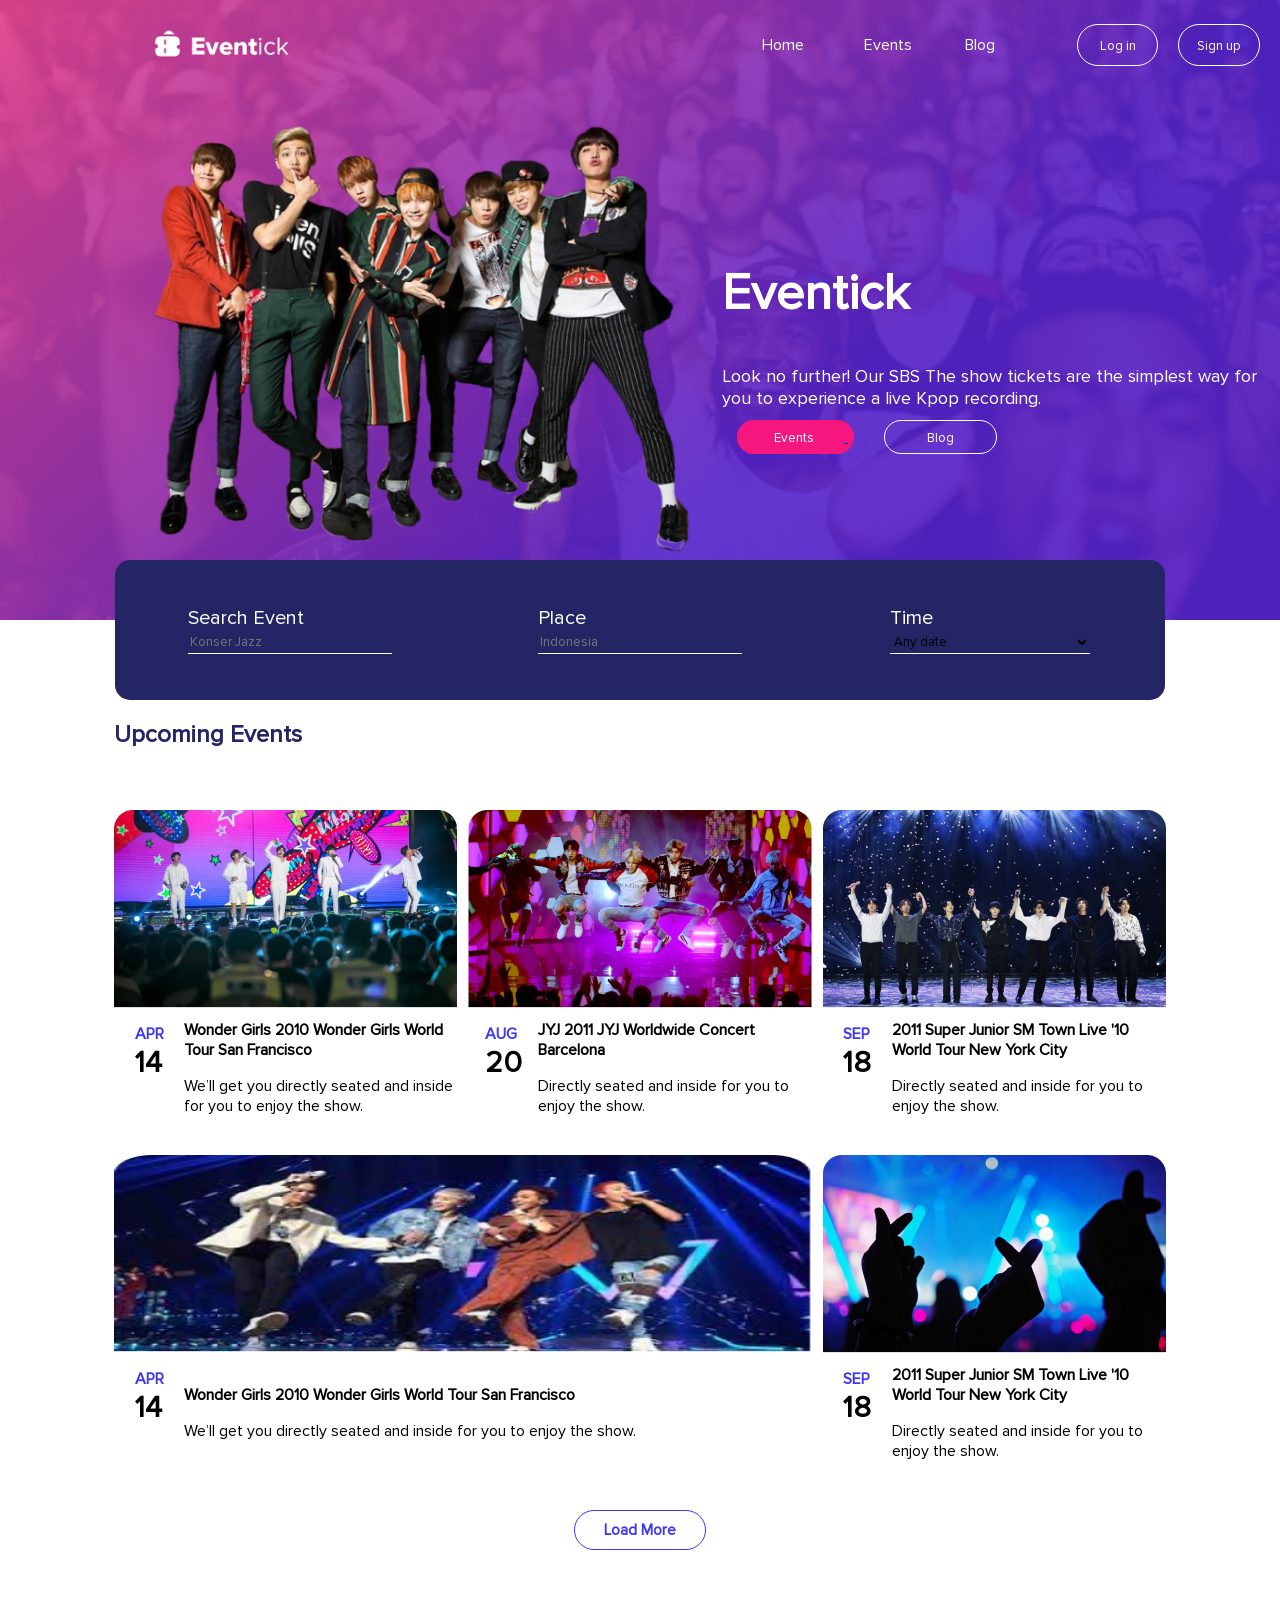
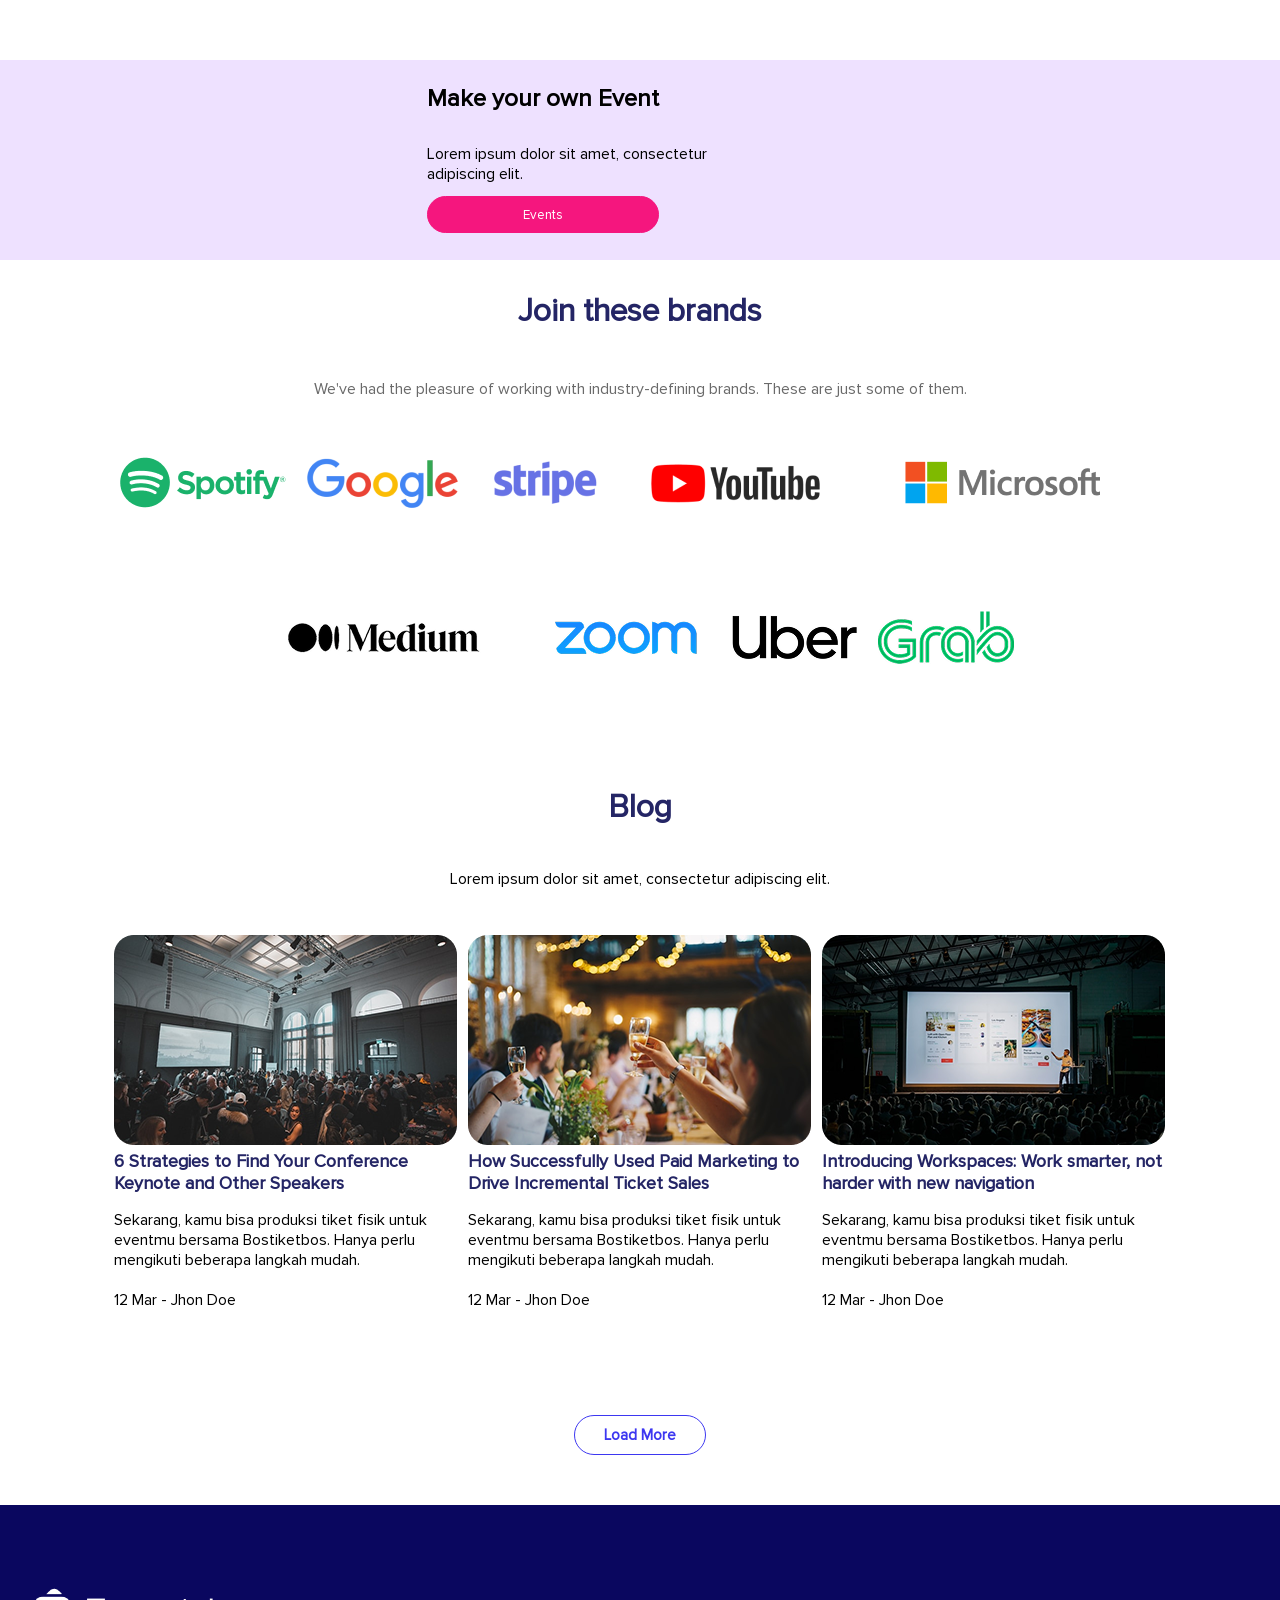
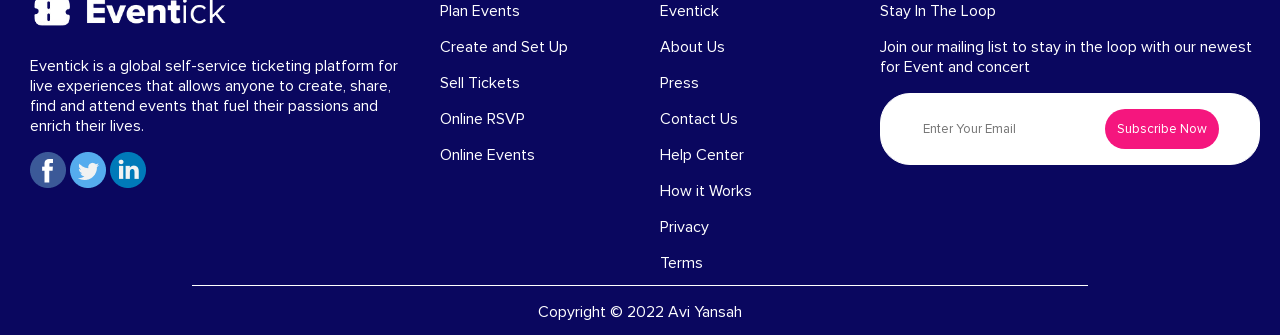
<file: index.html>
<!DOCTYPE html>
<html lang="en">

<head>
    <meta charset="UTF-8">
    <meta name="viewport" content="width=device-width, initial-scale=1.0">
    <title>Brief2</title>
    <link rel="stylesheet" href="css/home.css">

</head>

<body>
    <main>
        <header class="header-bar">
            <nav class="nav-bar">
                <div class="logo-bar">
                    <a href="index.html" class="logo">
                        <img class="logo" src="images/logo.png" alt="brand logo">
                    </a>
                </div>
                <div class="nav-menu">
                    <a href="index.html" class="nav-item">Home</a>
                    <a href="events.html" class="nav-item">Events</a>
                    <a href="blog.html" class="nav-item">Blog</a>
                    <a href="login.html" class="nav-login">
                        <button class="nav-button">Log in</button>
                    </a>
                    <a href="signup.html" class="nav-signup">
                        <button class="nav-button">Sign up</button>
                    </a>
                </div>
            </nav>
            <section class="header-body">
                <a class="kpop-team">
                    <img src="images/kpop.png" alt="kpop-team" class="kpop-image">
                </a>
                <div class="kpop-description">
                    <h1 class="titre1">Eventick</h1>
                    <p class="description-home">Look no further! Our SBS The show tickets are the simplest way for you
                        to experience a live Kpop recording.</p>
                    <div class="events-blog-buttons">
                        <a href="events.html" class="events-button-cadre">
                            <button class="events-button">Events</button>
                        </a>
                        <a href="blog.html" class="blog-button-cadre">
                            <button class="blog-button">Blog</button>
                        </a>
                    </div>
                </div>

            </section>
        </header>
        <nav class="search-bar-nav">
            <div class="research-bar">
                <div class="search-bar">
                    <label class="search-text" for="search">Search Event</label>
                    <input type="text" class="search-input" placeholder="Konser Jazz">
                </div>
                <div class="place-bar">
                    <label class="place-text" for="place">Place</label>
                    <input type="text" class="place-input" placeholder="Indonesia">
                </div>
                <div class="time-bar">
                    <label class="time-text" for="time">Time</label>
                    <select name="date" class="date-bar">
                        <option value="Any date">Any date</option>
                        <option value="This week">This week</option>
                        <option value="This mounth">This mounth</option>
                        <option value="This year">This year</option>
                    </select>
                </div>
            </div>
        </nav>
        <Section class="events-part">
            <h2>Upcoming Events</h2>
            <div class="event-description1">
                <img class="events-images" src="images/Rectangle 12.png" alt="Rectangle 1">
                <div class="date-event">
                    <b class="mounth">APR</b><br><b class="day">14</b>
                </div>
                <div class="description-event">
                    <b class="event-bold">Wonder Girls 2010 Wonder Girls World Tour San Francisco</b>
                    <p class="paragraph-event">We’ll get you directly seated and inside for you to enjoy the show.</p>
                </div>
            </div>
            <div class="event-description2">
                <img class="events-images" src="images/Rectangle 12-1.png" alt="Rectangle 2">
                <div class="date-event">
                    <b class="mounth">AUG</b><br><b class="day">20</b>
                </div>
                <div class="description-event">
                    <b class="event-bold">JYJ 2011 JYJ Worldwide Concert Barcelona</b>
                    <p class="paragraph-event">Directly seated and inside for you to enjoy the show.</p>
                </div>
            </div>
            <div class="event-description3">
                <img class="events-images" src="images/Rectangle 12-2.png" alt="Rectangle 3">
                <div class="date-event">
                    <b class="mounth">SEP</b><br><b class="day">18</b>
                </div>
                <div class="description-event">
                    <b class="event-bold">2011 Super Junior SM Town Live '10 World Tour New York City</b>
                    <p class="paragraph-event">Directly seated and inside for you to enjoy the show.</p>
                </div>
            </div>
            <div class="event-description4">
                <img class="events-images" id="image4" src="images/Rectangle 12-3.png" alt="Rectangle 4">
                <div class="date-event">
                    <b class="mounth">APR</b><br><b class="day">14</b>
                </div>
                <div class="description-event">
                    <b class="event-bold">Wonder Girls 2010 Wonder Girls World Tour San Francisco</b>
                    <p class="paragraph-event">We’ll get you directly seated and inside for you to enjoy the show.</p>
                </div>
            </div>
            <div class="event-description5">
                <img class="events-images" src="images/Rectangle 12-5.png" alt="Rectangle 5">
                <div class="date-event">
                    <b class="mounth">SEP</b><br><b class="day">18</b>
                </div>
                <div class="description-event">
                    <b class="event-bold">2011 Super Junior SM Town Live '10 World Tour New York City</b>
                    <p class="paragraph-event">Directly seated and inside for you to enjoy the show.</p>
                </div>
            </div>
            <a href="events.html" class="load-events-cadre">
                <button class="load-events">Load More</button>
            </a>
        </Section>
        <nav class="mini-events-bar">
            <div class="mini-events-cadre">
                <p class="make">Make your own Event</p>
                <p class="lorem-make">Lorem ipsum dolor sit amet, consectetur adipiscing elit.</p><br>
                <a href="events.html" class="events-cadre">
                    <button class="button-events">Events</button>
                </a>
            </div>
        </nav>
        <section class="these-brands">
            <div class="brands-description">
                <p class="brands-titre">Join these brands</p>
                <p class="brands-p">We've had the pleasure of working with industry-defining brands. These are just some
                    of them.</p>
            </div>
            <div class="brands">
                <div class="brand-images" id="first-brands">
                    <div class="images-brands">
                        <img src="images/image 4.png" alt="Spotify">
                    </div>
                    <div class="images-brands">
                        <img src="images/image 5.png" alt="Google">
                    </div>
                    <div class="images-brands">
                        <img src="images/image 14.png" alt="Strip">
                    </div>
                    <div class="images-brands">
                        <img src="images/image 15.png" alt="Youtube">
                    </div>
                    <div class="images-brands">
                        <img src="images/image 16.png" alt="Microsoft">
                    </div>
                </div>
                <div class="brand-images" id="second-brands">
                    <div class="images-brands">
                        <img src="images/image 17.png" alt="Medium">
                    </div>
                    <div class="images-brands">
                        <img src="images/image 18.png" alt="Zoom">
                    </div>
                    <div class="images-brands">
                        <img src="images/image 19.png" alt="Uber">
                    </div>
                    <div class="images-brands">
                        <img src="images/image 20.png" alt="Grab">
                    </div>
                </div>
            </div>
        </section>
        <section class="blog-section">
            <div class="blog-description">
                <h2 class="blog-titre">Blog</h2>
                <p class="blog-p">Lorem ipsum dolor sit amet, consectetur adipiscing elit. </p>
            </div>
            <div class="blog-description1">
                <img class="blog-images" src="images/Rectangle 14.png" alt="Rectangle 1">
                <div class="description-blog">
                    <b class="blog-bold">6 Strategies to Find Your Conference Keynote and Other Speakers</b>
                    <p class="blog-p">Sekarang, kamu bisa produksi tiket fisik untuk eventmu bersama Bostiketbos. Hanya
                        perlu mengikuti beberapa langkah mudah.</p><br>
                    <p class="p-blog">12 Mar - Jhon Doe</p>
                </div>
            </div>
            <div class="blog-description2">
                <img class="blog-images" src="images/Rectangle 14 (1).png" alt="Rectangle 2">
                <div class="description-blog">
                    <b class="blog-bold">How Successfully Used Paid Marketing to Drive Incremental Ticket Sales</b>
                    <p class="blog-p">Sekarang, kamu bisa produksi tiket fisik untuk eventmu bersama Bostiketbos. Hanya
                        perlu mengikuti beberapa langkah mudah.</p><br>
                    <p class="p-blog">12 Mar - Jhon Doe</p>
                </div>
            </div>
            <div class="blog-description3">
                <img class="blog-images" src="images/Rectangle 14 (2).png" alt="Rectangle 4">
                <div class="description-blog">
                    <b class="blog-bold">Introducing Workspaces: Work smarter, not harder with new navigation</b>
                    <p class="blog-p">Sekarang, kamu bisa produksi tiket fisik untuk eventmu bersama Bostiketbos. Hanya
                        perlu mengikuti beberapa langkah mudah.</p><br>
                    <p class="p-blog">12 Mar - Jhon Doe</p>
                </div>
            </div>
            <a href="blog.html" class="load-blog-cadre">
                <button class="load-blog">Load More</button>
            </a>
        <section>
    </main>
    <footer>
        <div class="footer">
            <div class="footer1">
                <a href="index.html">
                    <img class="logo-footer" src="images/logo.png" alt="footer-logo">
                </a>
                <div class="description-footer">
                    <p>Eventick is a global self-service ticketing platform for live experiences that allows anyone to
                        create, share, find and attend events that fuel their passions and enrich their lives.</p>
                </div>
                <div class="icons">
                    <img src="images/icon1.png">
                    <img src="images/icon2.png">
                    <img src="images/icon3.png">
                </div>
            </div>
            <div class="footer2">
                <p class="plan-events-footer">Plan Events</p>
                <p>Create and Set Up</p>
                <p>Sell Tickets</p>
                <p>Online RSVP</p>
                <p>Online Events</p>
            </div>
            <div class="footer3">
                <p class="eventick-footer">Eventick</p>
                <p>About Us</p>
                <p>Press</p>
                <p>Contact Us</p>
                <p>Help Center</p>
                <p>How it Works</p>
                <p>Privacy</p>
                <p>Terms</p>
            </div>
            <div class="footer4">
                <p class="eventick-footer">Stay In The Loop</p>
                <p>Join our mailing list to stay in the loop with our newest for Event and concert</p>
                <div class="input-cadre">
                    <input type="email" placeholder="Enter Your Email">
                    <button>Subscribe Now</button>
                </div>
            </div>
        </div>
        <div class="copyright-cadre">
            <p class="copyright">Copyright © 2022 Avi Yansah</p>
        </div>
    </footer>
</body>

</html>
</file>
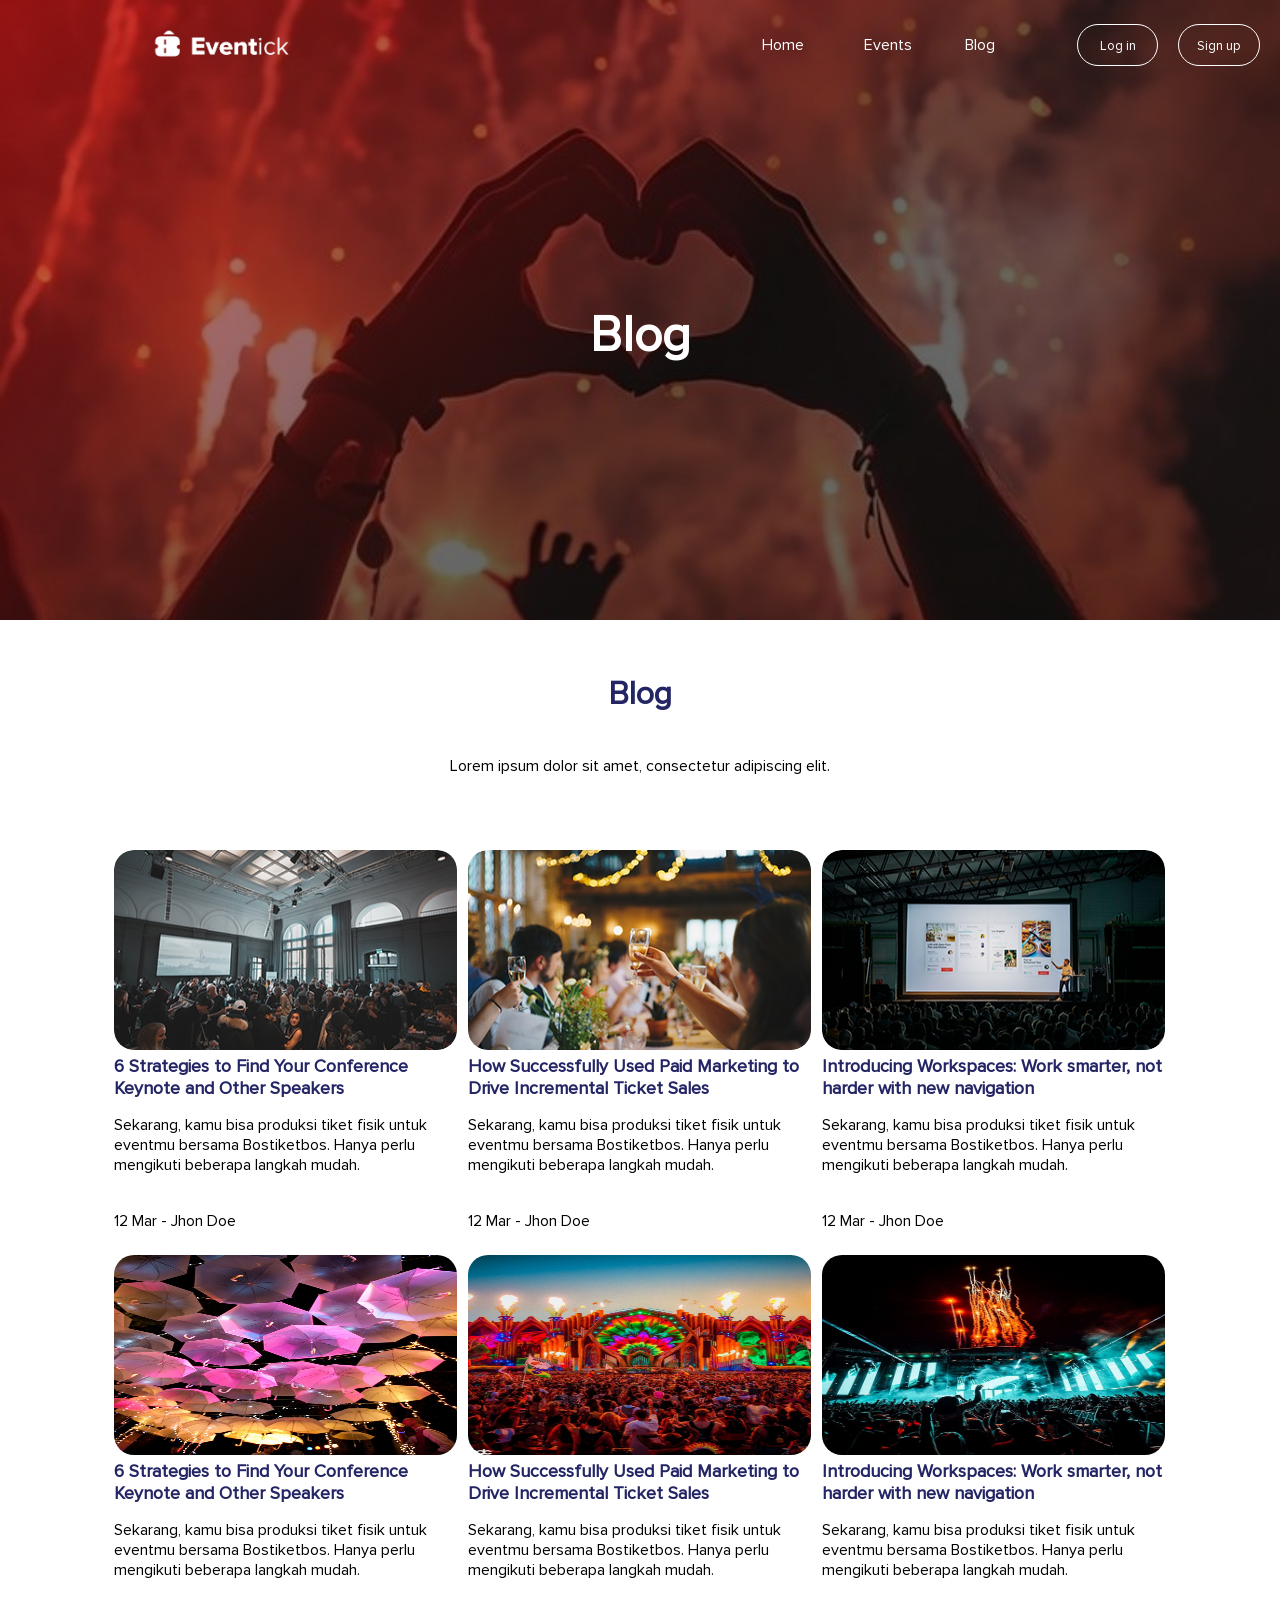
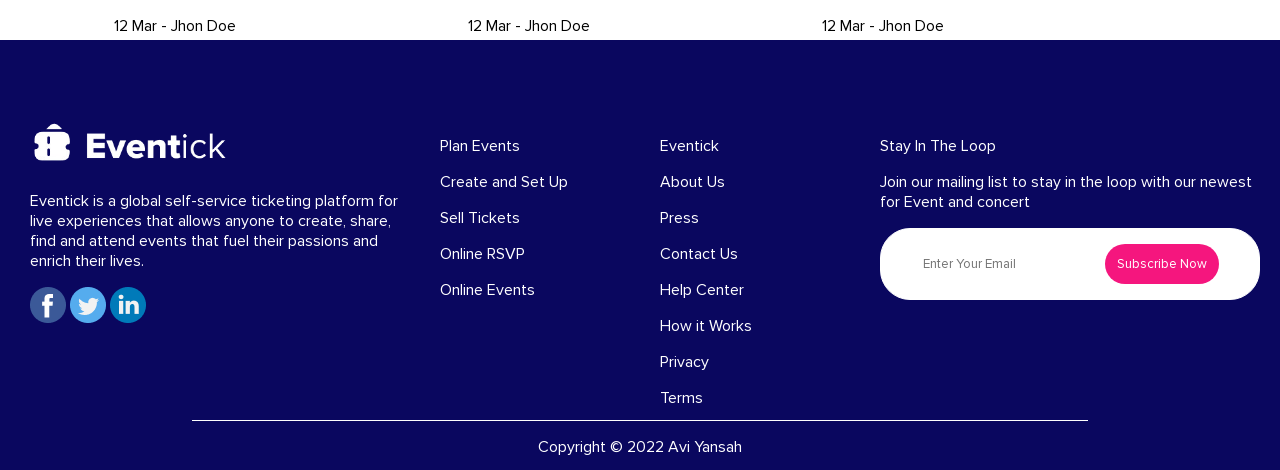
<file: blog.html>
<!DOCTYPE html>
<html lang="en">

<head>
    <meta charset="UTF-8">
    <meta name="viewport" content="width=device-width, initial-scale=1.0">
    <title>Blog</title>
    <link rel="stylesheet" href="css/blog.css">
</head>

<body>
    <main>
        <header class="header-bar">
            <nav class="nav-bar">
                <div class="logo-bar">
                    <a href="index.html" class="logo">
                        <img class="logo" src="images/logo.png" alt="brand logo">
                    </a>
                </div>
                <div class="nav-menu">
                    <a href="index.html" class="nav-item">Home</a>
                    <a href="events.html" class="nav-item">Events</a>
                    <a href="blog.html" class="nav-item">Blog</a>
                    <a href="login.html" class="nav-login">
                        <button class="nav-button">Log in</button>
                    </a>
                    <a href="signup.html" class="nav-signup">
                        <button class="nav-button">Sign up</button>
                    </a>
                </div>
            </nav>
            <section class="header-body">
                <div class="kpop-description">
                    <h1 class="titre1">Blog</h1>
                </div>
            </section>
        </header>
        <section class="blog-section">
            <div class="blog-description">
                <h2 class="blog-titre">Blog</h2>
                <p class="blog-p">Lorem ipsum dolor sit amet, consectetur adipiscing elit. </p>
            </div>
            <div class="blog-description1">
                <img class="blog-images" src="images/Rectangle 14.png" alt="Rectangle 1">
                <div class="description-blog">
                    <b class="blog-bold">6 Strategies to Find Your Conference Keynote and Other Speakers</b>
                    <p class="blog-p">Sekarang, kamu bisa produksi tiket fisik untuk eventmu bersama Bostiketbos. Hanya
                        perlu mengikuti beberapa langkah mudah.</p><br>
                    <p class="p-blog">12 Mar - Jhon Doe</p>
                </div>
            </div>
            <div class="blog-description2">
                <img class="blog-images" src="images/Rectangle 14 (1).png" alt="Rectangle 2">
                <div class="description-blog">
                    <b class="blog-bold">How Successfully Used Paid Marketing to Drive Incremental Ticket Sales</b>
                    <p class="blog-p">Sekarang, kamu bisa produksi tiket fisik untuk eventmu bersama Bostiketbos. Hanya
                        perlu mengikuti beberapa langkah mudah.</p><br>
                    <p class="p-blog">12 Mar - Jhon Doe</p>
                </div>
            </div>
            <div class="blog-description3">
                <img class="blog-images" src="images/Rectangle 14 (2).png" alt="Rectangle 3">
                <div class="description-blog">
                    <b class="blog-bold">Introducing Workspaces: Work smarter, not harder with new navigation</b>
                    <p class="blog-p">Sekarang, kamu bisa produksi tiket fisik untuk eventmu bersama Bostiketbos. Hanya
                        perlu mengikuti beberapa langkah mudah.</p><br>
                    <p class="p-blog">12 Mar - Jhon Doe</p>
                </div>
            </div>
            <div class="blog-description4">
                <img class="blog-images" src="images/Deco Salle Mariage.jpg" alt="Rectangle 4">
                <div class="description-blog">
                    <b class="blog-bold">6 Strategies to Find Your Conference Keynote and Other Speakers</b>
                    <p class="blog-p">Sekarang, kamu bisa produksi tiket fisik untuk eventmu bersama Bostiketbos. Hanya
                        perlu mengikuti beberapa langkah mudah.</p><br>
                    <p class="p-blog">12 Mar - Jhon Doe</p>
                </div>
            </div>
            <div class="blog-description5">
                <img class="blog-images" src="images/181a4d64.jpg" alt="Rectangle 5">
                <div class="description-blog">
                    <b class="blog-bold">How Successfully Used Paid Marketing to Drive Incremental Ticket Sales</b>
                    <p class="blog-p">Sekarang, kamu bisa produksi tiket fisik untuk eventmu bersama Bostiketbos. Hanya
                        perlu mengikuti beberapa langkah mudah.</p><br>
                    <p class="p-blog">12 Mar - Jhon Doe</p>
                </div>
            </div>
            <div class="blog-description6">
                <img class="blog-images" src="images/b2593c28.jpg" alt="Rectangle 6">
                <div class="description-blog">
                    <b class="blog-bold">Introducing Workspaces: Work smarter, not harder with new navigation</b>
                    <p class="blog-p">Sekarang, kamu bisa produksi tiket fisik untuk eventmu bersama Bostiketbos. Hanya
                        perlu mengikuti beberapa langkah mudah.</p><br>
                    <p class="p-blog">12 Mar - Jhon Doe</p>
                </div>
            </div>
        <section>
    </main>
    <footer>
        <div class="footer">
            <div class="footer1">
                <a href="index.html">
                    <img class="logo-footer" src="images/logo.png" alt="footer-logo">
                </a>
                <div class="description-footer">
                    <p>Eventick is a global self-service ticketing platform for live experiences that allows anyone to
                        create, share, find and attend events that fuel their passions and enrich their lives.</p>
                </div>
                <div class="icons">
                    <img src="images/icon1.png">
                    <img src="images/icon2.png">
                    <img src="images/icon3.png">
                </div>
            </div>
            <div class="footer2">
                <p class="plan-events-footer">Plan Events</p>
                <p>Create and Set Up</p>
                <p>Sell Tickets</p>
                <p>Online RSVP</p>
                <p>Online Events</p>
            </div>
            <div class="footer3">
                <p class="eventick-footer">Eventick</p>
                <p>About Us</p>
                <p>Press</p>
                <p>Contact Us</p>
                <p>Help Center</p>
                <p>How it Works</p>
                <p>Privacy</p>
                <p>Terms</p>
            </div>
            <div class="footer4">
                <p class="eventick-footer">Stay In The Loop</p>
                <p>Join our mailing list to stay in the loop with our newest for Event and concert</p>
                <div class="input-cadre">
                    <input type="email" placeholder="Enter Your Email">
                    <button>Subscribe Now</button>
                </div>
            </div>
        </div>
        <div class="copyright-cadre">
            <p class="copyright">Copyright © 2022 Avi Yansah</p>
        </div>
    </footer>
</body>

</html>
</file>
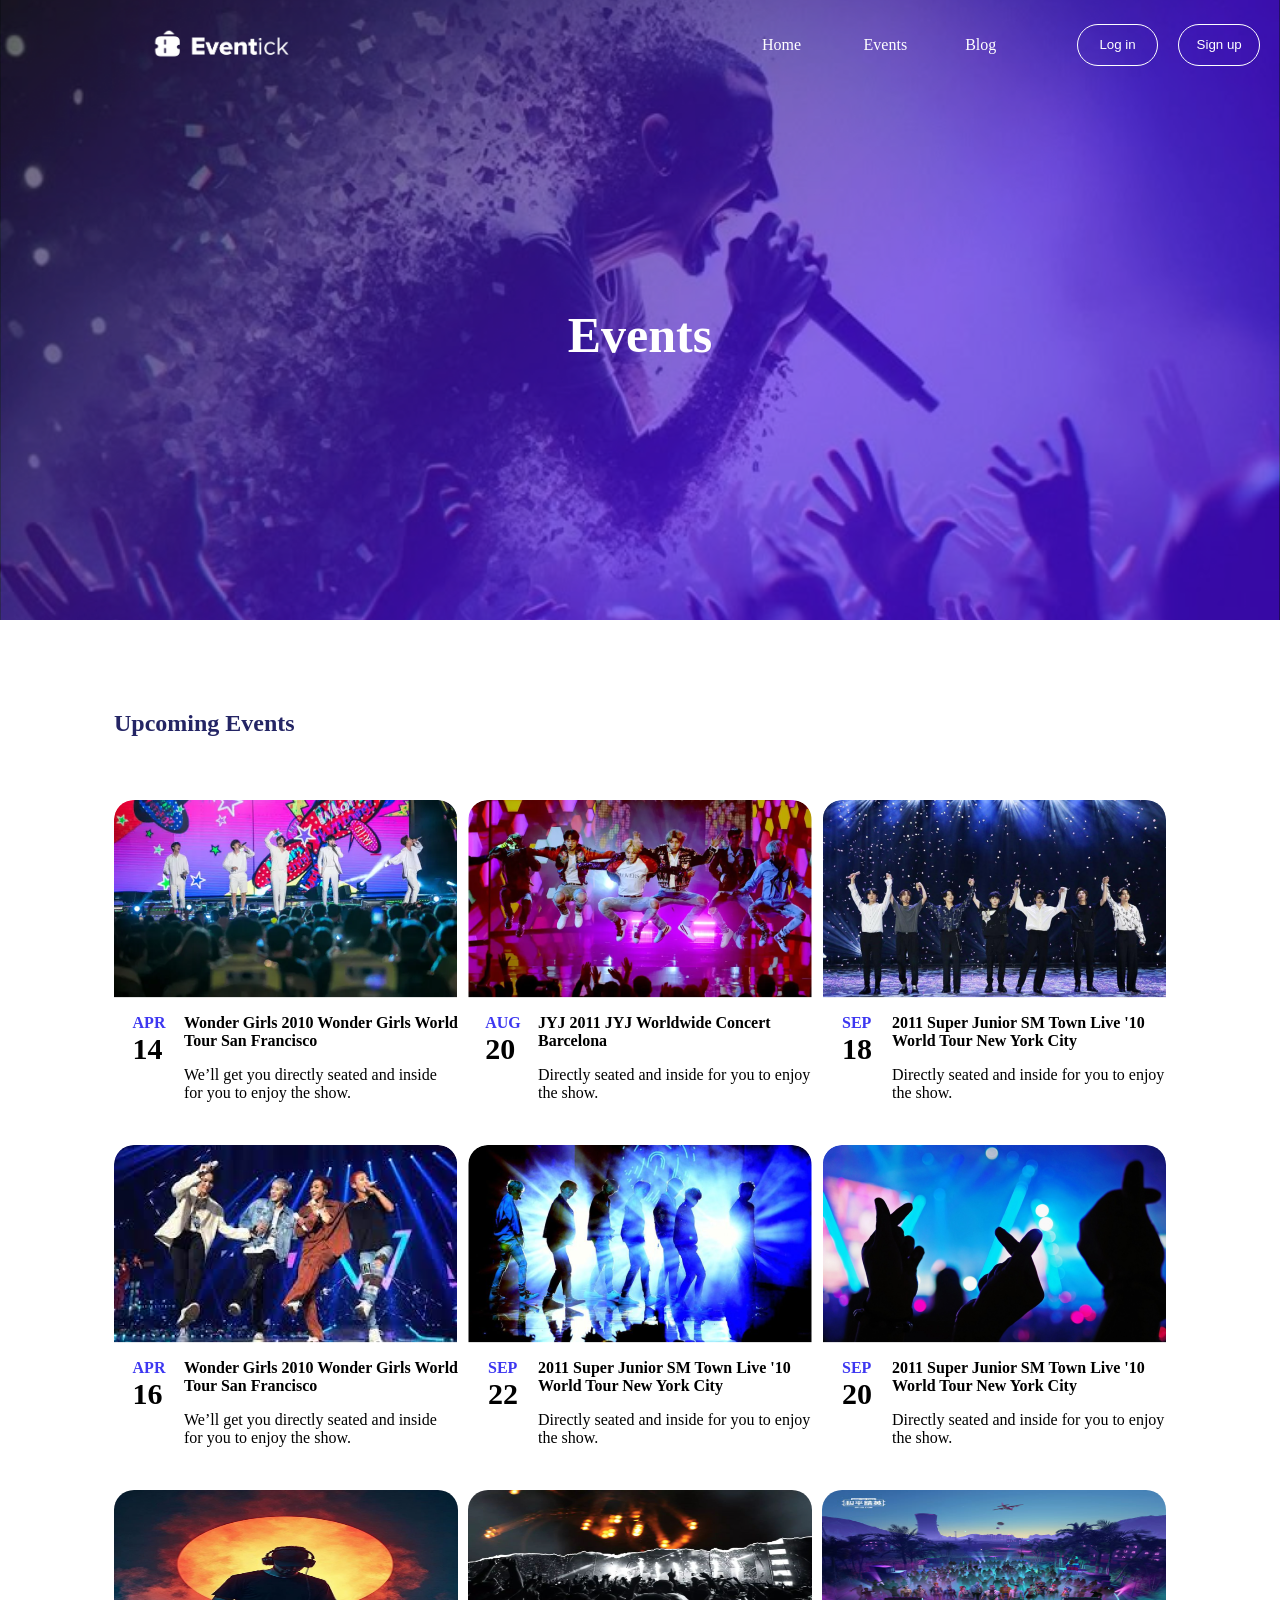
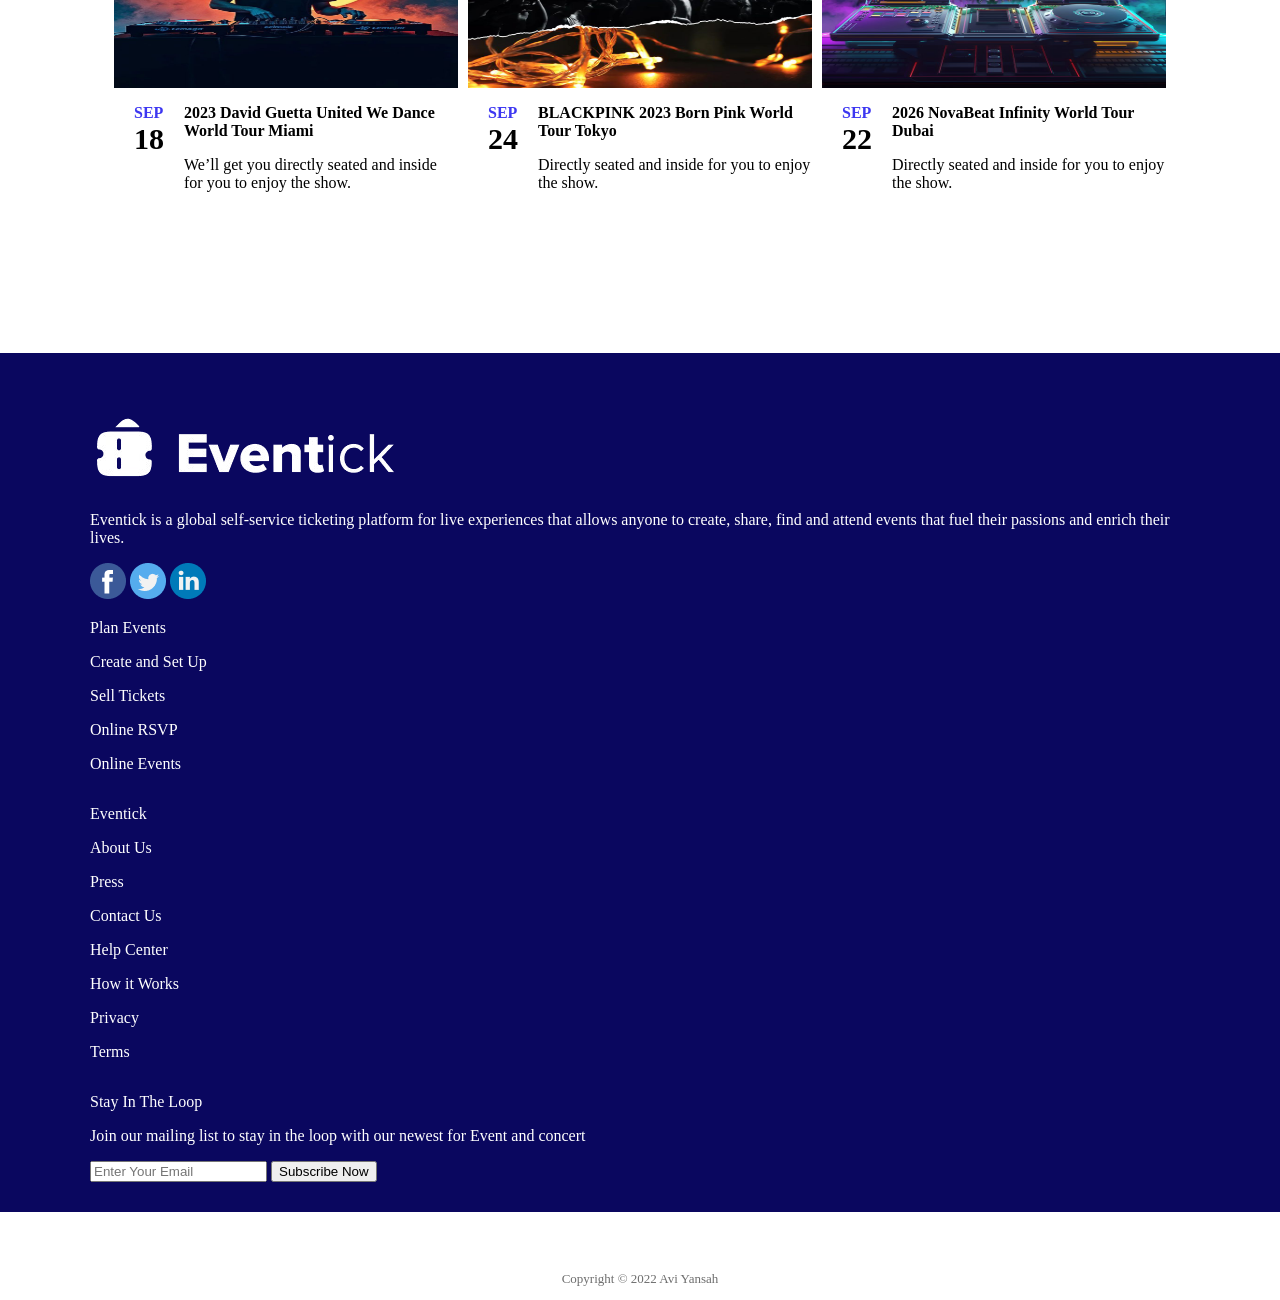
<file: events.html>
<!DOCTYPE html>
<html lang="en">

<head>
    <meta charset="UTF-8">
    <meta name="viewport" content="width=device-width, initial-scale=1.0">
    <title>Events</title>
    <link rel="stylesheet" href="css/events.css">
</head>

<body>
    <main>
        <header class="header-bar">
            <nav class="nav-bar">
                <div class="logo-bar">
                    <a href="index.html" class="logo">
                        <img class="logo" src="images/logo.png" alt="brand logo">
                    </a>
                </div>
                <div class="nav-menu">
                    <a href="index.html" class="nav-item">Home</a>
                    <a href="events.html" class="nav-item">Events</a>
                    <a href="blog.html" class="nav-item">Blog</a>
                    <a href="login.html" class="nav-login">
                        <button class="nav-button">Log in</button>
                    </a>
                    <a href="signup.html" class="nav-signup">
                        <button class="nav-button">Sign up</button>
                    </a>
                </div>
            </nav>
            <section class="header-body">
                <div class="kpop-description">
                    <h1 class="titre1">Events</h1>
                </div>

            </section>
        </header>
        <Section class="events-part">
            <h2>Upcoming Events</h2>
            <div class="event-description1">
                <img class="events-images" src="images/Rectangle 12.png" alt="Rectangle 1">
                <div class="date-event">
                    <b class="mounth">APR</b><br><b class="day">14</b>
                </div>
                <div class="description-event">
                    <b class="event-bold">Wonder Girls 2010 Wonder Girls World Tour San Francisco</b>
                    <p class="paragraph-event">We’ll get you directly seated and inside for you to enjoy the show.</p>
                </div>
            </div>
            <div class="event-description2">
                <img class="events-images" src="images/Rectangle 12-1.png" alt="Rectangle 2">
                <div class="date-event">
                    <b class="mounth">AUG</b><br><b class="day">20</b>
                </div>
                <div class="description-event">
                    <b class="event-bold">JYJ 2011 JYJ Worldwide Concert Barcelona</b>
                    <p class="paragraph-event">Directly seated and inside for you to enjoy the show.</p>
                </div>
            </div>
            <div class="event-description3">
                <img class="events-images" src="images/Rectangle 12-2.png" alt="Rectangle 3">
                <div class="date-event">
                    <b class="mounth">SEP</b><br><b class="day">18</b>
                </div>
                <div class="description-event">
                    <b class="event-bold">2011 Super Junior SM Town Live '10 World Tour New York City</b>
                    <p class="paragraph-event">Directly seated and inside for you to enjoy the show.</p>
                </div>
            </div>
            <div class="event-description4">
                <img class="events-images" id="image4" src="images/Rectangle 12-3.png" alt="Rectangle 4">
                <div class="date-event">
                    <b class="mounth">APR</b><br><b class="day">16</b>
                </div>
                <div class="description-event">
                    <b class="event-bold">Wonder Girls 2010 Wonder Girls World Tour San Francisco</b>
                    <p class="paragraph-event">We’ll get you directly seated and inside for you to enjoy the show.</p>
                </div>
            </div>
            <div class="event-description5">
                <img class="events-images" src="images/Rectangle 12-4.png" alt="Rectangle 5">
                <div class="date-event">
                    <b class="mounth">SEP</b><br><b class="day">22</b>
                </div>
                <div class="description-event">
                    <b class="event-bold">2011 Super Junior SM Town Live '10 World Tour New York City</b>
                    <p class="paragraph-event">Directly seated and inside for you to enjoy the show.</p>
                </div>
            </div>
            <div class="event-description6">
                <img class="events-images" src="images/Rectangle 12-5.png" alt="Rectangle 5">
                <div class="date-event">
                    <b class="mounth">SEP</b><br><b class="day">20</b>
                </div>
                <div class="description-event">
                    <b class="event-bold">2011 Super Junior SM Town Live '10 World Tour New York City</b>
                    <p class="paragraph-event">Directly seated and inside for you to enjoy the show.</p>
                </div>
            </div>
            <div class="event-description7">
                <img class="events-images" src="images/téléchargement2.jpg" alt="Rectangle 5">
                <div class="date-event">
                    <b class="mounth">SEP</b><br><b class="day">18</b>
                </div>
                <div class="description-event">
                    <b class="event-bold">2023 David Guetta United We Dance World Tour Miami</b>
                    <p class="paragraph-event">We’ll get you directly seated and inside for you to enjoy the show.</p>
                </div>
            </div>
            <div class="event-description8">
                <img class="events-images" src="images/PosterMyWall.jpg" alt="Rectangle 5">
                <div class="date-event">
                    <b class="mounth">SEP</b><br><b class="day">24</b>
                </div>
                <div class="description-event">
                    <b class="event-bold">BLACKPINK 2023 Born Pink World Tour Tokyo</b>
                    <p class="paragraph-event">Directly seated and inside for you to enjoy the show.</p>
                </div>
            </div>
            <div class="event-description9">
                <img class="events-images" src="images/f32e938b.jpg" alt="Rectangle 5">
                <div class="date-event">
                    <b class="mounth">SEP</b><br><b class="day">22</b>
                </div>
                <div class="description-event">
                    <b class="event-bold">2026 NovaBeat Infinity World Tour Dubai</b>
                    <p class="paragraph-event">Directly seated and inside for you to enjoy the show.</p>
                </div>
            </div>
        </Section>
    </main>
    <footer>
        <div class="footer">
            <div class="footer1">
                <a href="index.html">
                    <img class="logo-footer" src="images/logo.png" alt="footer-logo">
                </a>
                <div class="description-footer">
                    <p>Eventick is a global self-service ticketing platform for live experiences that allows anyone to
                        create, share, find and attend events that fuel their passions and enrich their lives.</p>
                </div>
                <div class="icons">
                    <img src="images/icon1.png">
                    <img src="images/icon2.png">
                    <img src="images/icon3.png">
                </div>
            </div>
            <div class="footer2">
                <p class="plan-events-footer">Plan Events</p>
                <p>Create and Set Up</p>
                <p>Sell Tickets</p>
                <p>Online RSVP</p>
                <p>Online Events</p>
            </div>
            <div class="footer3">
                <p class="eventick-footer">Eventick</p>
                <p>About Us</p>
                <p>Press</p>
                <p>Contact Us</p>
                <p>Help Center</p>
                <p>How it Works</p>
                <p>Privacy</p>
                <p>Terms</p>
            </div>
            <div class="footer4">
                <p class="eventick-footer">Stay In The Loop</p>
                <p>Join our mailing list to stay in the loop with our newest for Event and concert</p>
                <div class="input-cadre">
                    <input type="email" placeholder="Enter Your Email">
                    <button>Subscribe Now</button>
                </div>
            </div>
        </div>
        <div class="copyright-cadre">
            <p class="copyright">Copyright © 2022 Avi Yansah</p>
        </div>
    </footer>
</body>

</html>
</file>
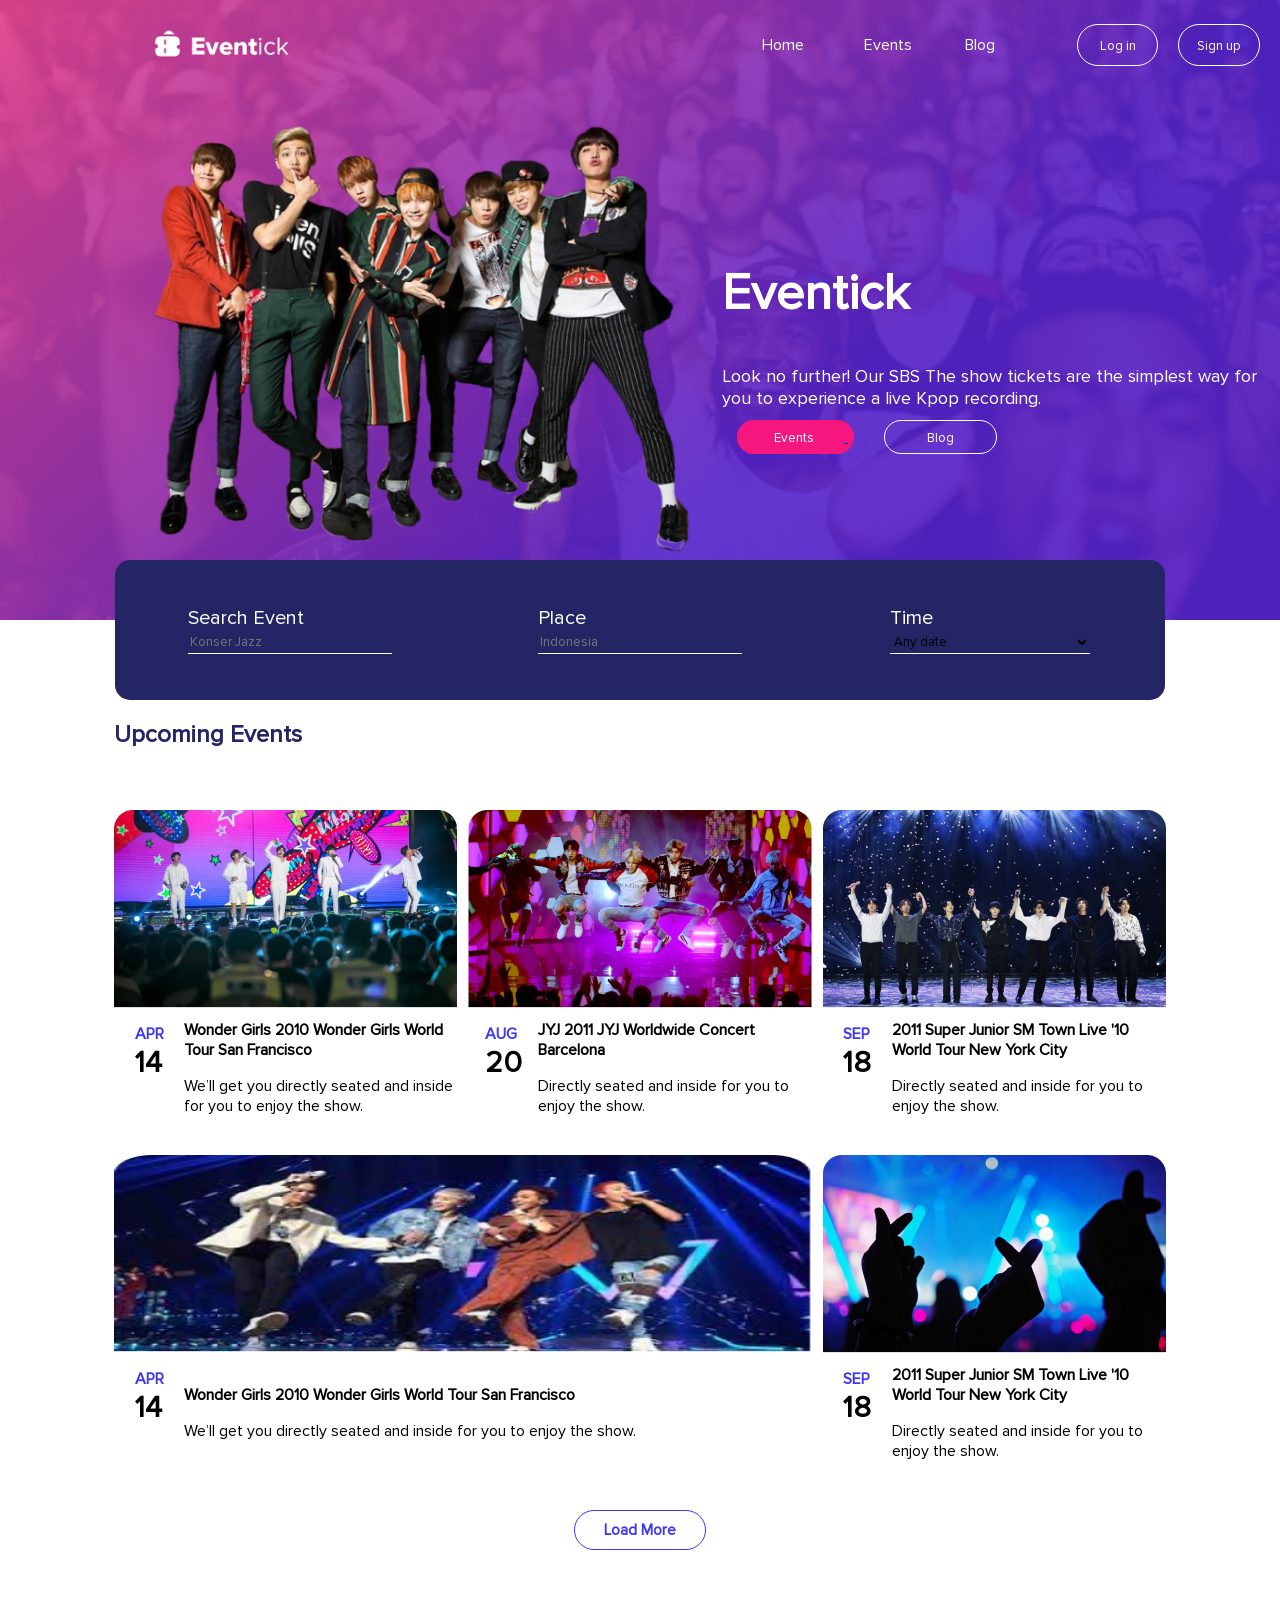
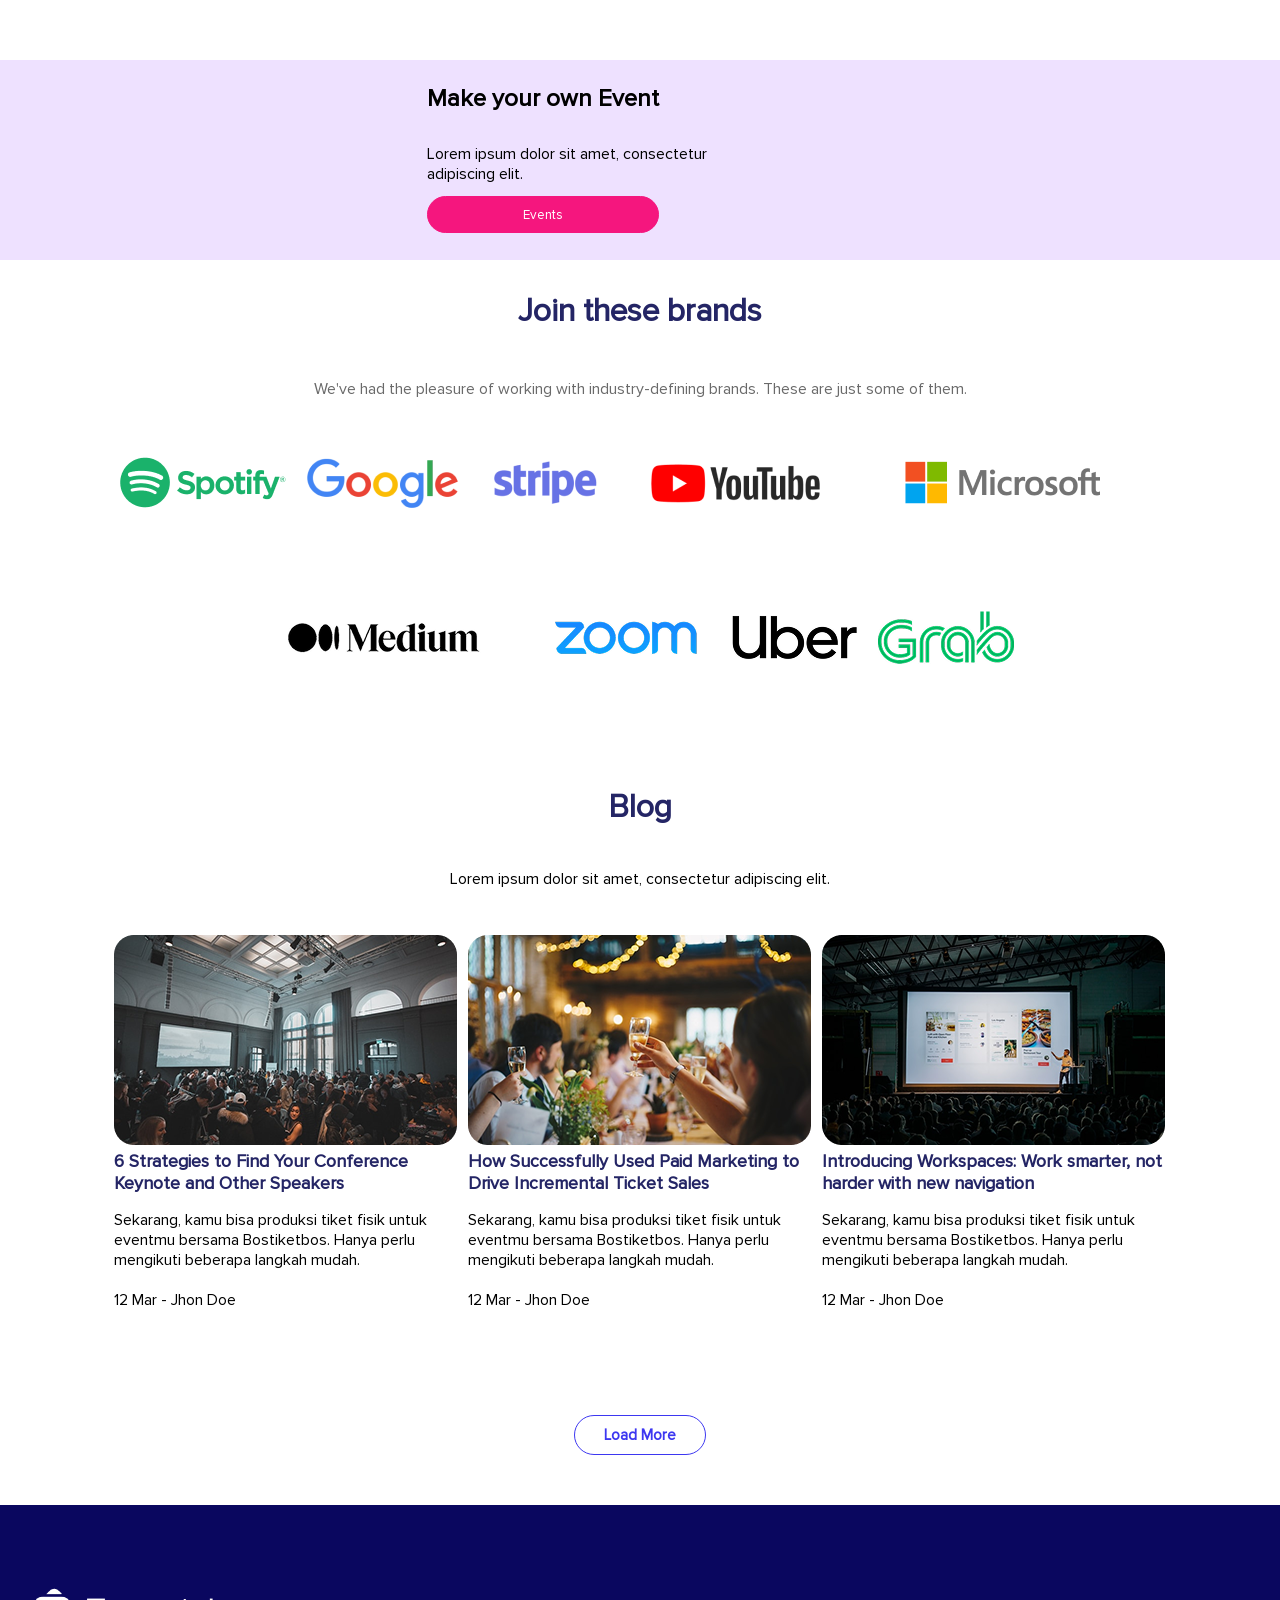
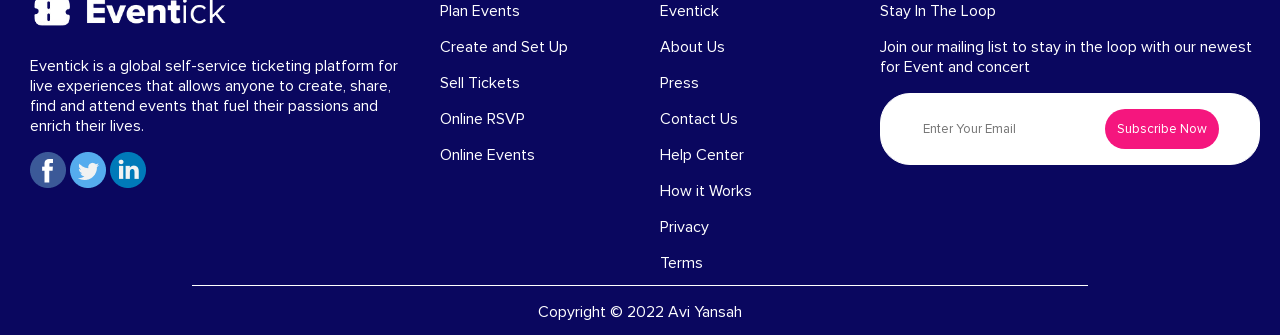
<file: home.html>
<!DOCTYPE html>
<html lang="en">

<head>
    <meta charset="UTF-8">
    <meta name="viewport" content="width=device-width, initial-scale=1.0">
    <title>Brief2</title>
    <link rel="stylesheet" href="css/home.css">

</head>

<body>
    <main>
        <header class="header-bar">
            <nav class="nav-bar">
                <div class="logo-bar">
                    <a href="home.html" class="logo">
                        <img class="logo" src="images/logo.png" alt="brand logo">
                    </a>
                </div>
                <div class="nav-menu">
                    <a href="home.html" class="nav-item">Home</a>
                    <a href="events.html" class="nav-item">Events</a>
                    <a href="blog.html" class="nav-item">Blog</a>
                    <a href="login.html" class="nav-login">
                        <button class="nav-button">Log in</button>
                    </a>
                    <a href="signup.html" class="nav-signup">
                        <button class="nav-button">Sign up</button>
                    </a>
                </div>
            </nav>
            <section class="header-body">
                <a class="kpop-team">
                    <img src="images/kpop.png" alt="kpop-team" class="kpop-image">
                </a>
                <div class="kpop-description">
                    <h1 class="titre1">Eventick</h1>
                    <p class="description-home">Look no further! Our SBS The show tickets are the simplest way for you
                        to experience a live Kpop recording.</p>
                    <div class="events-blog-buttons">
                        <a href="events.html" class="events-button-cadre">
                            <button class="events-button">Events</button>
                        </a>
                        <a href="blog.html" class="blog-button-cadre">
                            <button class="blog-button">Blog</button>
                        </a>
                    </div>
                </div>

            </section>
        </header>
        <nav class="search-bar-nav">
            <div class="research-bar">
                <div class="search-bar">
                    <label class="search-text" for="search">Search Event</label>
                    <input type="text" class="search-input" placeholder="Konser Jazz">
                </div>
                <div class="place-bar">
                    <label class="place-text" for="place">Place</label>
                    <input type="text" class="place-input" placeholder="Indonesia">
                </div>
                <div class="time-bar">
                    <label class="time-text" for="time">Time</label>
                    <select name="date" class="date-bar">
                        <option value="Any date">Any date</option>
                        <option value="This week">This week</option>
                        <option value="This mounth">This mounth</option>
                        <option value="This year">This year</option>
                    </select>
                </div>
            </div>
        </nav>
        <Section class="events-part">
            <h2>Upcoming Events</h2>
            <div class="event-description1">
                <img class="events-images" src="images/Rectangle 12.png" alt="Rectangle 1">
                <div class="date-event">
                    <b class="mounth">APR</b><br><b class="day">14</b>
                </div>
                <div class="description-event">
                    <b class="event-bold">Wonder Girls 2010 Wonder Girls World Tour San Francisco</b>
                    <p class="paragraph-event">We’ll get you directly seated and inside for you to enjoy the show.</p>
                </div>
            </div>
            <div class="event-description2">
                <img class="events-images" src="images/Rectangle 12-1.png" alt="Rectangle 2">
                <div class="date-event">
                    <b class="mounth">AUG</b><br><b class="day">20</b>
                </div>
                <div class="description-event">
                    <b class="event-bold">JYJ 2011 JYJ Worldwide Concert Barcelona</b>
                    <p class="paragraph-event">Directly seated and inside for you to enjoy the show.</p>
                </div>
            </div>
            <div class="event-description3">
                <img class="events-images" src="images/Rectangle 12-2.png" alt="Rectangle 3">
                <div class="date-event">
                    <b class="mounth">SEP</b><br><b class="day">18</b>
                </div>
                <div class="description-event">
                    <b class="event-bold">2011 Super Junior SM Town Live '10 World Tour New York City</b>
                    <p class="paragraph-event">Directly seated and inside for you to enjoy the show.</p>
                </div>
            </div>
            <div class="event-description4">
                <img class="events-images" id="image4" src="images/Rectangle 12-3.png" alt="Rectangle 4">
                <div class="date-event">
                    <b class="mounth">APR</b><br><b class="day">14</b>
                </div>
                <div class="description-event">
                    <b class="event-bold">Wonder Girls 2010 Wonder Girls World Tour San Francisco</b>
                    <p class="paragraph-event">We’ll get you directly seated and inside for you to enjoy the show.</p>
                </div>
            </div>
            <div class="event-description5">
                <img class="events-images" src="images/Rectangle 12-5.png" alt="Rectangle 5">
                <div class="date-event">
                    <b class="mounth">SEP</b><br><b class="day">18</b>
                </div>
                <div class="description-event">
                    <b class="event-bold">2011 Super Junior SM Town Live '10 World Tour New York City</b>
                    <p class="paragraph-event">Directly seated and inside for you to enjoy the show.</p>
                </div>
            </div>
            <a href="events.html" class="load-events-cadre">
                <button class="load-events">Load More</button>
            </a>
        </Section>
        <nav class="mini-events-bar">
            <div class="mini-events-cadre">
                <p class="make">Make your own Event</p>
                <p class="lorem-make">Lorem ipsum dolor sit amet, consectetur adipiscing elit.</p><br>
                <a href="events.html" class="events-cadre">
                    <button class="button-events">Events</button>
                </a>
            </div>
        </nav>
        <section class="these-brands">
            <div class="brands-description">
                <p class="brands-titre">Join these brands</p>
                <p class="brands-p">We've had the pleasure of working with industry-defining brands. These are just some
                    of them.</p>
            </div>
            <div class="brands">
                <div class="brand-images" id="first-brands">
                    <div class="images-brands">
                        <img src="images/image 4.png" alt="Spotify">
                    </div>
                    <div class="images-brands">
                        <img src="images/image 5.png" alt="Google">
                    </div>
                    <div class="images-brands">
                        <img src="images/image 14.png" alt="Strip">
                    </div>
                    <div class="images-brands">
                        <img src="images/image 15.png" alt="Youtube">
                    </div>
                    <div class="images-brands">
                        <img src="images/image 16.png" alt="Microsoft">
                    </div>
                </div>
                <div class="brand-images" id="second-brands">
                    <div class="images-brands">
                        <img src="images/image 17.png" alt="Medium">
                    </div>
                    <div class="images-brands">
                        <img src="images/image 18.png" alt="Zoom">
                    </div>
                    <div class="images-brands">
                        <img src="images/image 19.png" alt="Uber">
                    </div>
                    <div class="images-brands">
                        <img src="images/image 20.png" alt="Grab">
                    </div>
                </div>
            </div>
        </section>
        <section class="blog-section">
            <div class="blog-description">
                <h2 class="blog-titre">Blog</h2>
                <p class="blog-p">Lorem ipsum dolor sit amet, consectetur adipiscing elit. </p>
            </div>
            <div class="blog-description1">
                <img class="blog-images" src="images/Rectangle 14.png" alt="Rectangle 1">
                <div class="description-blog">
                    <b class="blog-bold">6 Strategies to Find Your Conference Keynote and Other Speakers</b>
                    <p class="blog-p">Sekarang, kamu bisa produksi tiket fisik untuk eventmu bersama Bostiketbos. Hanya
                        perlu mengikuti beberapa langkah mudah.</p><br>
                    <p class="p-blog">12 Mar - Jhon Doe</p>
                </div>
            </div>
            <div class="blog-description2">
                <img class="blog-images" src="images/Rectangle 14 (1).png" alt="Rectangle 2">
                <div class="description-blog">
                    <b class="blog-bold">How Successfully Used Paid Marketing to Drive Incremental Ticket Sales</b>
                    <p class="blog-p">Sekarang, kamu bisa produksi tiket fisik untuk eventmu bersama Bostiketbos. Hanya
                        perlu mengikuti beberapa langkah mudah.</p><br>
                    <p class="p-blog">12 Mar - Jhon Doe</p>
                </div>
            </div>
            <div class="blog-description3">
                <img class="blog-images" src="images/Rectangle 14 (2).png" alt="Rectangle 4">
                <div class="description-blog">
                    <b class="blog-bold">Introducing Workspaces: Work smarter, not harder with new navigation</b>
                    <p class="blog-p">Sekarang, kamu bisa produksi tiket fisik untuk eventmu bersama Bostiketbos. Hanya
                        perlu mengikuti beberapa langkah mudah.</p><br>
                    <p class="p-blog">12 Mar - Jhon Doe</p>
                </div>
            </div>
            <a href="blog.html" class="load-blog-cadre">
                <button class="load-blog">Load More</button>
            </a>
        <section>
    </main>
    <footer>
        <div class="footer">
            <div class="footer1">
                <a href="home.html">
                    <img class="logo-footer" src="images/logo.png" alt="footer-logo">
                </a>
                <div class="description-footer">
                    <p>Eventick is a global self-service ticketing platform for live experiences that allows anyone to
                        create, share, find and attend events that fuel their passions and enrich their lives.</p>
                </div>
                <div class="icons">
                    <img src="images/icon1.png">
                    <img src="images/icon2.png">
                    <img src="images/icon3.png">
                </div>
            </div>
            <div class="footer2">
                <p class="plan-events-footer">Plan Events</p>
                <p>Create and Set Up</p>
                <p>Sell Tickets</p>
                <p>Online RSVP</p>
                <p>Online Events</p>
            </div>
            <div class="footer3">
                <p class="eventick-footer">Eventick</p>
                <p>About Us</p>
                <p>Press</p>
                <p>Contact Us</p>
                <p>Help Center</p>
                <p>How it Works</p>
                <p>Privacy</p>
                <p>Terms</p>
            </div>
            <div class="footer4">
                <p class="eventick-footer">Stay In The Loop</p>
                <p>Join our mailing list to stay in the loop with our newest for Event and concert</p>
                <div class="input-cadre">
                    <input type="email" placeholder="Enter Your Email">
                    <button>Subscribe Now</button>
                </div>
            </div>
        </div>
        <div class="copyright-cadre">
            <p class="copyright">Copyright © 2022 Avi Yansah</p>
        </div>
    </footer>
</body>

</html>
</file>
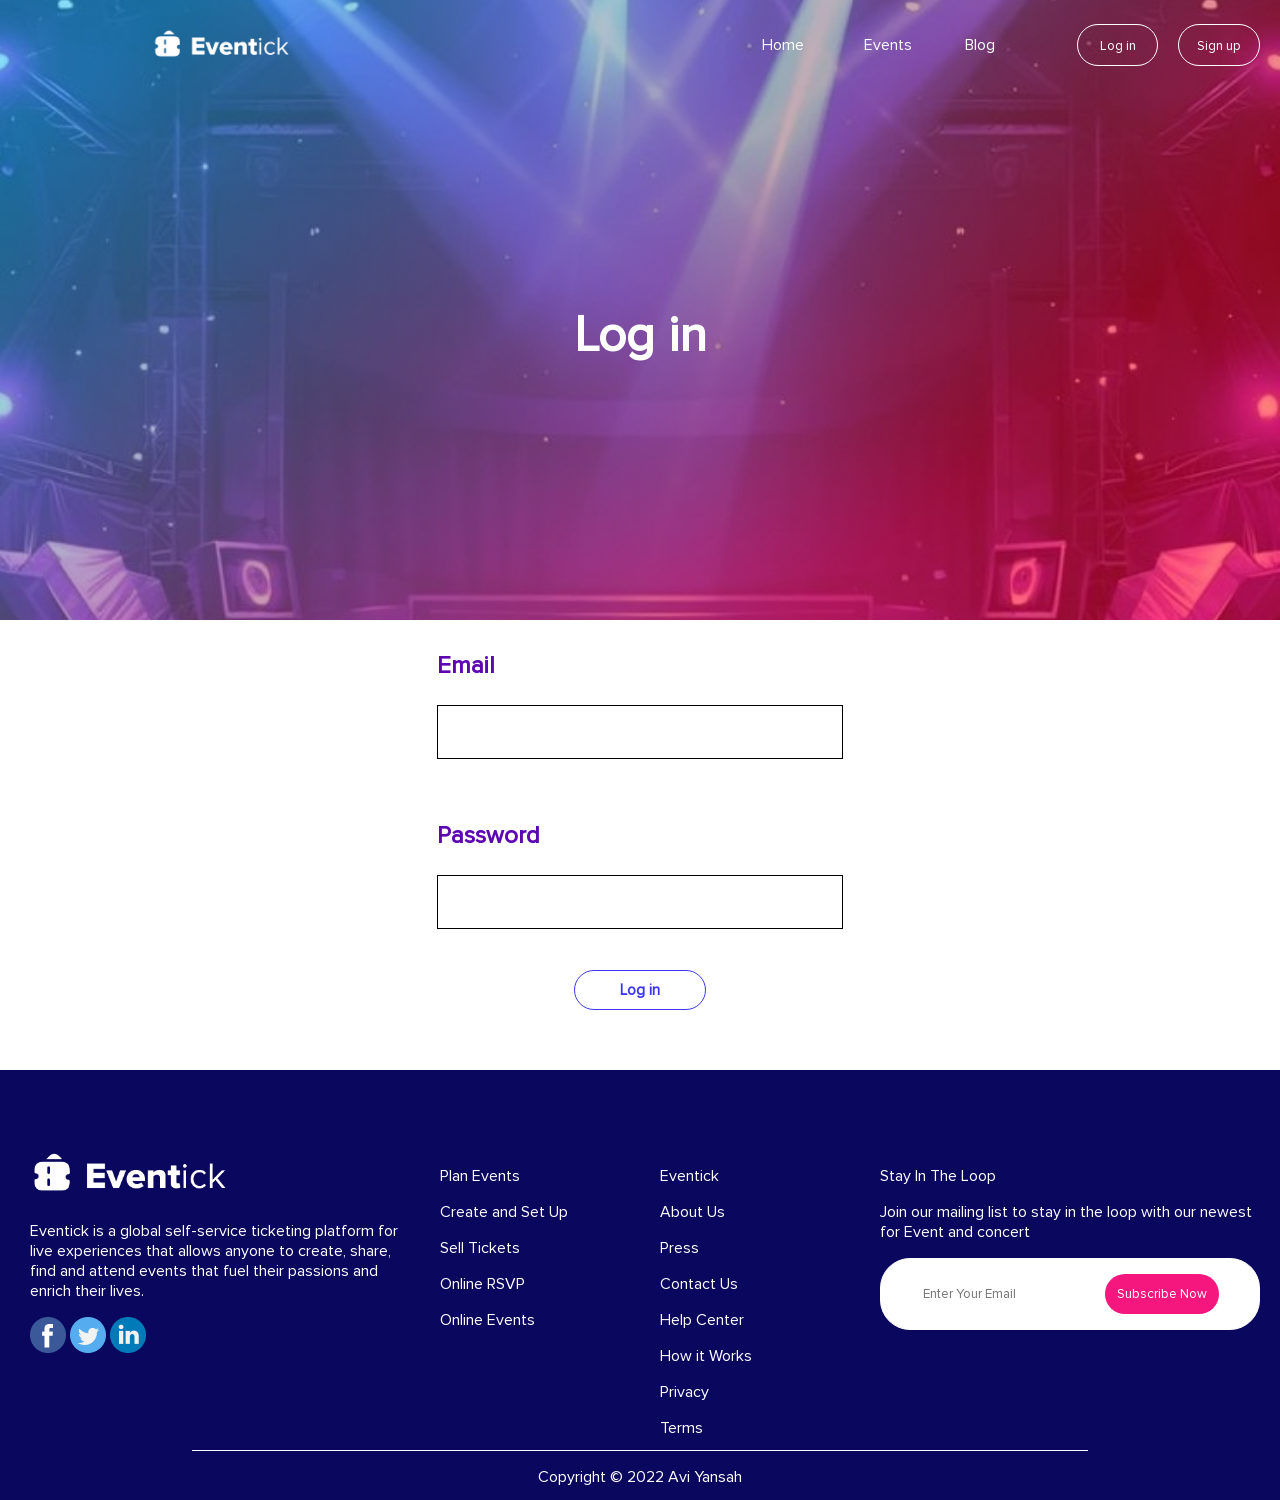
<file: login.html>
<!DOCTYPE html>
<html lang="en">
<head>
    <meta charset="UTF-8">
    <meta name="viewport" content="width=device-width, initial-scale=1.0">
    <title>Document</title>
    <link rel="stylesheet" href="css/login.css">
</head>
<body>
    <main>
        <header class="header-bar">
            <nav class="nav-bar">
                <div class="logo-bar">
                    <a href="index.html" class="logo">
                        <img class="logo" src="images/logo.png" alt="brand logo">
                    </a>
                </div>
                <div class="nav-menu">
                    <a href="index.html" class="nav-item">Home</a>
                    <a href="events.html" class="nav-item">Events</a>
                    <a href="blog.html" class="nav-item">Blog</a>
                    <a href="login.html" class="nav-login">
                        <button class="nav-button">Log in</button>
                    </a>
                    <a href="signup.html" class="nav-signup">
                        <button class="nav-button">Sign up</button>
                    </a>
                </div>
            </nav>
            <section class="header-body">
                <div class="kpop-description">
                    <h1 class="titre1">Log in</h1>
                </div>
            </section>
        </header>
        <section class="login-section">
            <div class="email">
                <label class="email-label" for="email">Email</label>
                <input type="text" class="email-input">
            </div>
            <div class="password">
                <label class="password-label" for="password">Password</label>
                <input type="text" class="password-input">
            </div>
            <a href="" class="login-cadre">
                <button class="login">Log in</button>
            </a>
        </section>
    </main>
    <footer>
        <div class="footer">
            <div class="footer1">
                <a href="index.html">
                    <img class="logo-footer" src="images/logo.png" alt="footer-logo">
                </a>
                <div class="description-footer">
                    <p>Eventick is a global self-service ticketing platform for live experiences that allows anyone to
                        create, share, find and attend events that fuel their passions and enrich their lives.</p>
                </div>
                <div class="icons">
                    <img src="images/icon1.png">
                    <img src="images/icon2.png">
                    <img src="images/icon3.png">
                </div>
            </div>
            <div class="footer2">
                <p class="plan-events-footer">Plan Events</p>
                <p>Create and Set Up</p>
                <p>Sell Tickets</p>
                <p>Online RSVP</p>
                <p>Online Events</p>
            </div>
            <div class="footer3">
                <p class="eventick-footer">Eventick</p>
                <p>About Us</p>
                <p>Press</p>
                <p>Contact Us</p>
                <p>Help Center</p>
                <p>How it Works</p>
                <p>Privacy</p>
                <p>Terms</p>
            </div>
            <div class="footer4">
                <p class="eventick-footer">Stay In The Loop</p>
                <p>Join our mailing list to stay in the loop with our newest for Event and concert</p>
                <div class="input-cadre">
                    <input type="email" placeholder="Enter Your Email">
                    <button>Subscribe Now</button>
                </div>
            </div>
        </div>
        <div class="copyright-cadre">
            <p class="copyright">Copyright © 2022 Avi Yansah</p>
        </div>
    </footer>
</body>
</html>
</file>
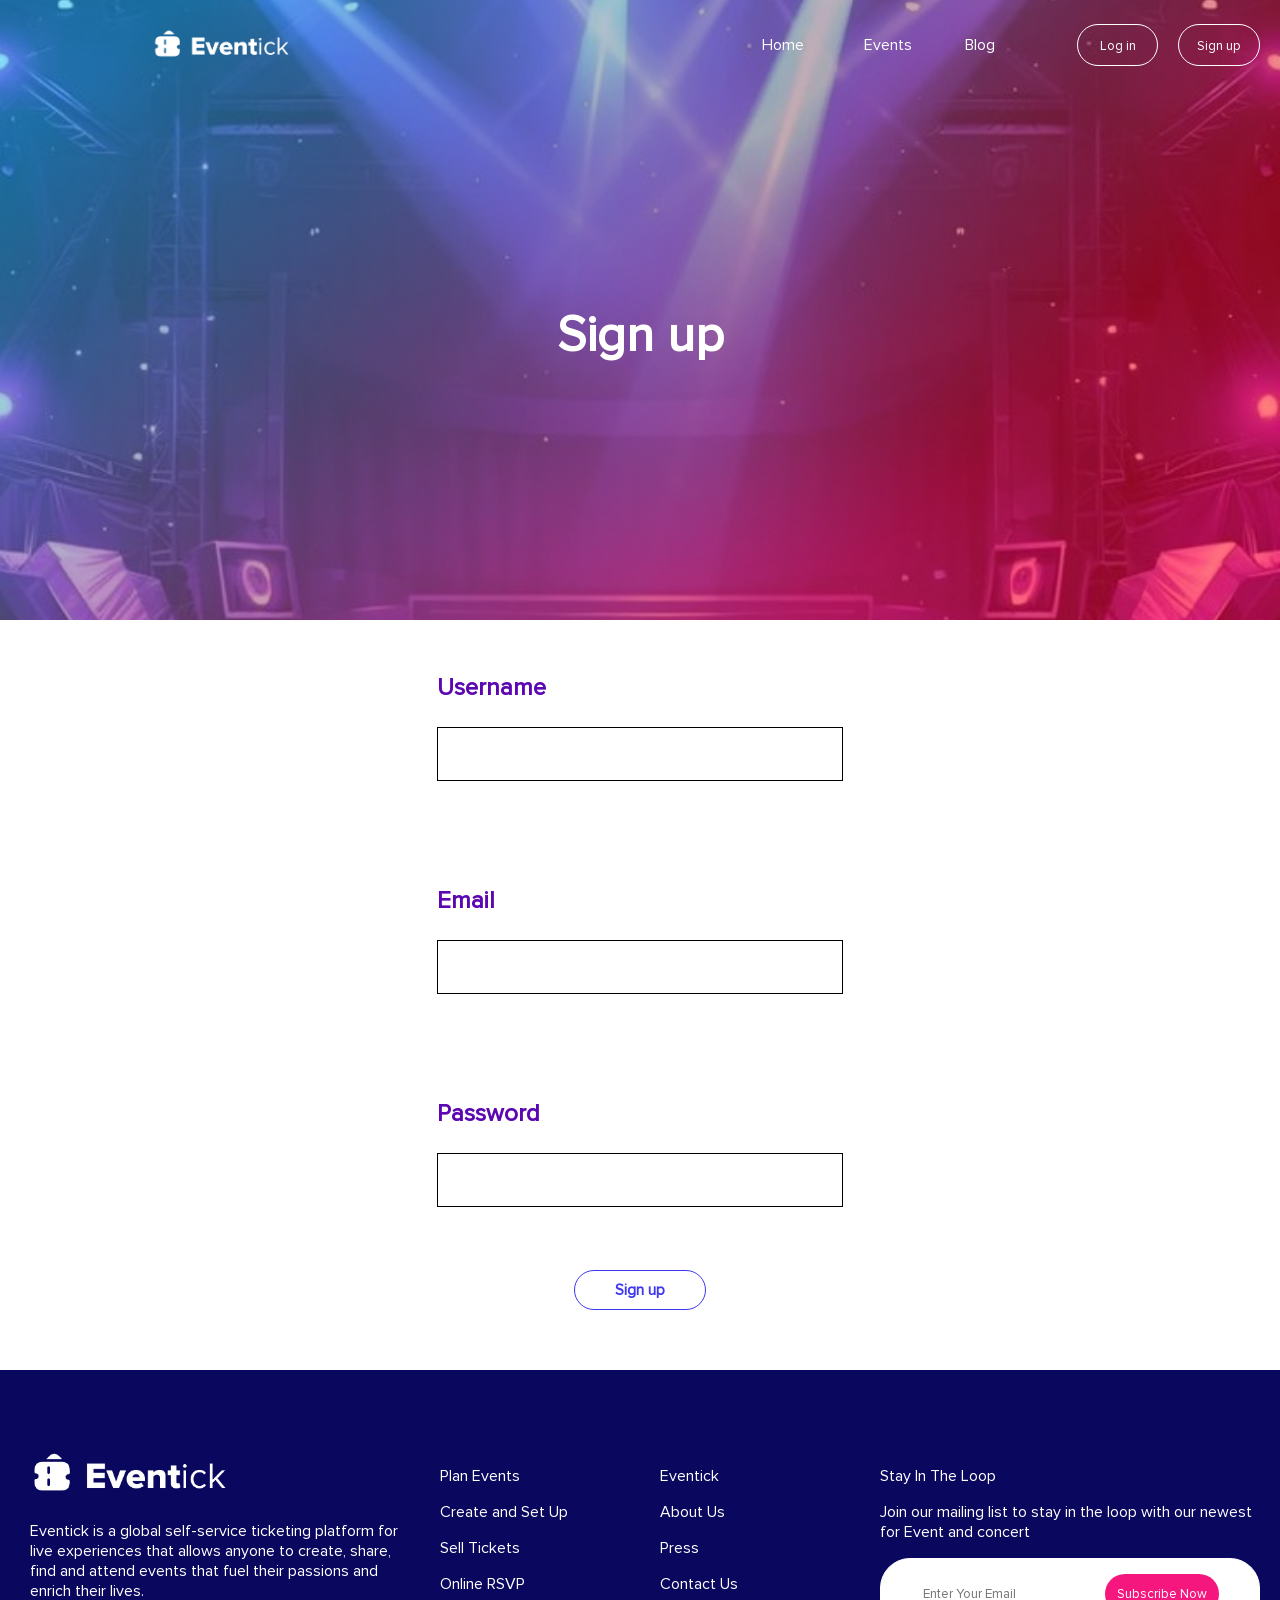
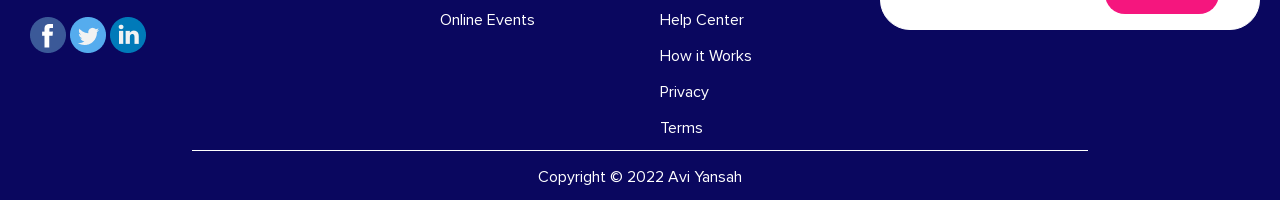
<file: signup.html>
<!DOCTYPE html>
<html lang="en">

<head>
    <meta charset="UTF-8">
    <meta name="viewport" content="width=device-width, initial-scale=1.0">
    <title>Document</title>
    <link rel="stylesheet" href="css/signup.css">
</head>

<body>
    <main>
        <header class="header-bar">
            <nav class="nav-bar">
                <div class="logo-bar">
                    <a href="index.html" class="logo">
                        <img class="logo" src="images/logo.png" alt="brand logo">
                    </a>
                </div>
                <div class="nav-menu">
                    <a href="index.html" class="nav-item">Home</a>
                    <a href="events.html" class="nav-item">Events</a>
                    <a href="blog.html" class="nav-item">Blog</a>
                    <a href="login.html" class="nav-login">
                        <button class="nav-button">Log in</button>
                    </a>
                    <a href="signup.html" class="nav-signup">
                        <button class="nav-button">Sign up</button>
                    </a>
                </div>
            </nav>
            <section class="header-body">
                <div class="kpop-description">
                    <h1 class="titre1">Sign up</h1>
                </div>
            </section>
        </header>
        <section class="signup-section">
            <div class="username">
                <label class="username-label" for="username">Username</label>
                <input type="text" class="email-input">
            </div>
            <div class="email">
                <label class="email-label" for="email">Email</label>
                <input type="text" class="password-input">
            </div>
            <div class="password">
                <label class="password-label" for="password">Password</label>
                <input type="text" class="password-input">
            </div>
            <a href="" class="signup-cadre">
                <button class="signup">Sign up</button>
            </a>
        </section>
    </main>
    <footer>
        <div class="footer">
            <div class="footer1">
                <a href="index.html">
                    <img class="logo-footer" src="images/logo.png" alt="footer-logo">
                </a>
                <div class="description-footer">
                    <p>Eventick is a global self-service ticketing platform for live experiences that allows anyone to
                        create, share, find and attend events that fuel their passions and enrich their lives.</p>
                </div>
                <div class="icons">
                    <img src="images/icon1.png">
                    <img src="images/icon2.png">
                    <img src="images/icon3.png">
                </div>
            </div>
            <div class="footer2">
                <p class="plan-events-footer">Plan Events</p>
                <p>Create and Set Up</p>
                <p>Sell Tickets</p>
                <p>Online RSVP</p>
                <p>Online Events</p>
            </div>
            <div class="footer3">
                <p class="eventick-footer">Eventick</p>
                <p>About Us</p>
                <p>Press</p>
                <p>Contact Us</p>
                <p>Help Center</p>
                <p>How it Works</p>
                <p>Privacy</p>
                <p>Terms</p>
            </div>
            <div class="footer4">
                <p class="eventick-footer">Stay In The Loop</p>
                <p>Join our mailing list to stay in the loop with our newest for Event and concert</p>
                <div class="input-cadre">
                    <input type="email" placeholder="Enter Your Email">
                    <button>Subscribe Now</button>
                </div>
            </div>
        </div>
        <div class="copyright-cadre">
            <p class="copyright">Copyright © 2022 Avi Yansah</p>
        </div>
    </footer>
</body>

</html>
</file>
<file: css/home.css>
/*------------ font ------------*/


*{
    font-family: font;
}

@font-face{
    font-family: "font";
    src: url("../font/ProximaNova-Regular.ttf");
}



/*------------ header ------------*/


body{
    margin: 0;
}

.header-bar{
    display: grid;
    grid-template-rows: 50px 570px;
    background-image: url('../images/bg2.png'), url('../images/bg.png');
    background-size: cover;

}
 
.nav-bar{
    margin-right: 10px;
    margin-top: 20px;
    display: grid;
    grid-template-columns: 3fr 2fr;
    grid-template-rows: 50px;
}

.header-body{
    display: grid;
    grid-template-columns: auto auto;
}

.kpop-team{
    align-self: center;
}

.kpop-image{
    height: 450px;
    margin-left: 120px;
}

.kpop-description{
    align-content: center;
    
}

.nav-menu{
    display: grid;
    grid-template-columns: repeat(5, 1fr);
    align-self: center;
}

.logo-bar{
    display: grid;
    grid-template-columns: repeat(5, 1fr);
}

.logo{
    height: 35px;
    grid-column: 2 / 3;
    align-self: center;

}

.nav-button{
    background: transparent;
    color: white;
    align-self: flex-end;
}

.nav-item{
    color: white;
    text-decoration: none;
    align-self: center;
}

.nav-button{
    border: transparent;
}

.nav-signup , .nav-login{
    border:  1.5px solid white;
    border-radius: 30px;
    height: 30px;
    text-align: center;
    padding-top: 10px;
    margin: 0 10px;
}
.titre1{
    color: white;
    text-decoration: none;
    font-size: 50px;
}

.description-home{
    color: white;
    text-decoration: none;
    font-size: large;
}

.events-blog-buttons{
    height: fit-content;
    align-content: center;
}

.events-button {
    border-color: transparent;
    background: transparent;
    width: 100px;
    color: white;
}

.blog-button{
    background: transparent;
    border: transparent;
    text-decoration: none;
    width: 100px;   
    color: white;
    
}

.blog-button-cadre{
    border:  1.5px solid white;
    border-radius: 30px;
    text-align: center;
    margin: 0 15px;
    height: fit-content;
    width: fit-content;
    padding: 1%;
}
.events-button-cadre{
    background-color: #F5167E;
    border:  1.5px solid #F5167E;
    border-radius: 30px;
    text-align: center;
    margin: 0 15px;
    height: fit-content;
    width: fit-content;
    padding: 1%;   
}

/*------------ search bar ------------*/

.search-bar-nav{
    height: 200px;
    display: flex;
    justify-content: center;
    margin-bottom: -120px;
}

.research-bar{
    height: 140px;
    width: 1050px;
    display: grid;
    grid-template-columns: repeat(3, 350px);
    grid-template-rows: 140px;
    background-color: #242565;
    align-items: center;
    border-radius: 15px;
    margin-top: -60px;
}

.place-bar, .time-bar, .search-bar{
    display: grid;
    grid-template-rows: 1fr 1fr;
    justify-content: center;
}

.search-text, .place-text, .time-text{
    font-size: 20px;
    color: white;
}

.date-bar, .place-input, .search-input{
    width: 200px;
    background: transparent;
    border: none;
    border-bottom: 1.5px solid white;
}


/*---------------- events part ----------------*/


.events-part{
    display: grid;
    grid-template-columns: repeat(3, 344px) ;
    grid-template-rows: 100px 335px 335px 60px;
    justify-content: center;
    gap: 10px;
}

h2{
    color: #242565;
}

.event-description1{
    grid-row: 2 / 3;
    grid-column: 1 / 2;
    display: grid;
    grid-template-rows: 197.11px 1fr;
    grid-template-columns: 70px 1fr;
}

.event-description2{
    grid-row: 2 / 3;
    grid-column: 2 / 3;
    display: grid;
    grid-template-rows: 197.11px 1fr;
    grid-template-columns: 70px 1fr;
}

.event-description3{
    grid-row: 2 / 3;
    grid-column: 3 / 4;
    display: grid;
    grid-template-rows: 197.11px 1fr;
    grid-template-columns: 70px 1fr;
}

.event-description4{
    grid-row: 3 / 4;
    grid-column: 1 / 3;
    display: grid;
    grid-template-rows: 197.11px 1fr;
    grid-template-columns: 70px 1fr;
}

.event-description5{
    grid-row: 3 / 4;
    grid-column: 3 / 4;
    display: grid;
    grid-template-rows: 197.11px 1fr;
    grid-template-columns: 70px 1fr;
}

.load-events-cadre{
    grid-row: 4 / 5;
    grid-column: 1 / 4;
    align-self: center;
    justify-self: center;
    border: 1.5px solid #3D37F1;
    border-radius: 20px;
    width: 130px;
    text-align: center;
}

.load-events{
    border: transparent;
    background: transparent;
    color: #3D37F1;
    font-weight: bold;
    font-size: 15px;
    padding: 10px;
}

.events-images{
    grid-column: 1 / 3;
    grid-row: 1 / 2;
}

.date-event{
    grid-row: 2 / 3;
    grid-column: 1 / 2;
    justify-self: center;
    padding-top: 17px;
}

.description-event{
    align-content: center;
}

.event-bold, .paragraph-event{
    grid-row: 2 / 3;
    grid-column: 2 / 3;
}

#image4{
    width: 100%;
    height: 197.11px;
}

.day{
    font-size: 30px;
}

.mounth{
    color: #3D37F1;
}

.mini-events-bar{
    margin-top: 100px;
    background-color: #EEE1FF;
    height: 200px;
    display: grid;
    grid-template-columns: repeat(3, 1fr);
}
.mini-events-cadre{
    grid-column: 2 / 3;
    display: grid;
    grid-template-rows: 33% 33% 33%;
}

.make{
    grid-row: 1 / 2;
    font-weight: bold;
    font-size: x-large;
}

.lorem-make{
    grid-row: 2 / 3;
    width: 300px;
}

.events-cadre{
    grid-row: 3 / 4;
    height: 35px;
    width: 230px;
    border: 1.5px solid #F5167E;
    border-radius: 20px;
    background-color: #F5167E;
    text-align: center;
    align-content: center;
}

.button-events{
    border: transparent;
    background-color: transparent;
    color: white;
}



/*---------------- brands part ----------------*/




.these-brands{
    display: grid;
    grid-template-rows: 1fr 2fr;
}

.brands-description{
    width: 100%;
    grid-row: 1 /2;
    align-self: center;
    justify-self: center;
    display: flex;
    flex-direction: column;
    align-items: center;
}

.brands-titre{
    font-weight: bolder;
    font-size: xx-large;
    color: #242565;
}

.brands-p{
    color: #6A6A6A;
}

.brands{
    grid-row: 2 / 3;
    display: grid;
    grid-template-rows: 140px 1fr;
    justify-items: center;
    align-items: center;
}

#first-brands{
    grid-row: 1 / 2;
    display: flex;
    justify-content: space-between;
    
}

#second-brands{
    grid-row: 2 / 3;
}

.brand-images{
    display: flex;  
}

.images-brands{
    margin-right: 20px;
}

.images-brands{
    align-content: center;
}



/*---------------- blog part ----------------*/




.blog-section{
    display: grid;
    grid-template-columns: repeat(3, 344px) ;
    grid-template-rows: 200px 400px 60px;
    justify-content: center;
    gap: 10px;
}

.blog-description{
    grid-column: 1 / 4;
    align-self: center;
    justify-self: center;
    display: flex;
    flex-direction: column;
    align-items: center;
}

.blog-description1{
    grid-row: 2 / 3;
    grid-column: 1 / 2;
}

.blog-description2{
    grid-row: 2 / 3;
    grid-column: 2 / 3;
}

.blog-description3{
    grid-row: 2 / 3;
    grid-column: 3 / 4;
    
}

.blog-images{
    grid-column: 1 / 3;
    grid-row: 1 / 2;
}

.date-blog{
    grid-row: 2 / 3;
    grid-column: 1 / 2;
    justify-self: center;
    padding-top: 17px;
}

.description-blog{
    align-content: center;
}

.blog-p, .p-blog{
    grid-row: 2 / 3;
    grid-column: 2 / 3;
    margin-bottom: 0;

}

.blog-bold{
    color: #242565;
    font-size: large;
    font-weight: bold;
}

.p-blog{
    margin-top: 0;
}

.blog-titre{
    font-weight: bolder;
    font-size: xx-large;
    color: #242565;
}

.load-blog-cadre{
    grid-row: 4 / 5;
    grid-column: 1 / 4;
    align-self: center;
    justify-self: center;
    border: 1.5px solid #3D37F1;
    border-radius: 20px;
    width: 130px;
    text-align: center;
}

.load-blog{
    border: transparent;
    background: transparent;
    color: #3D37F1;
    font-weight: bold;
    font-size: 15px;
    padding: 10px;
}



/*------------ footer ------------*/



footer{
    margin-top: 50px;
    display: grid;
    grid-template-rows: 380px 50px;
    grid-template-columns: none;
     background-color: #0A075F;
    color: white;
    
}

.footer{
    grid-row: 1 / 2;
    display: grid;
    grid-template-columns: 2fr 1fr 1fr 2fr;
    grid-template-rows: none;
    padding-top: 80px;
    padding-left: 30px;
    padding-right: 20px;
    gap: 30px;
}

.copyright-cadre{
    grid-row: 2 / 3;
    justify-self: center;
    border-top: 1px solid #FFFFFF;
    width: 70%;
    display: flex;
    justify-content: center;
}

.footer1{
    grid-column: 1 / 2;

}

.footer2{
    grid-column: 2 / 3;
    
}

.logo-footer{
    height: 50px;
}

.input-cadre{
    display: flex;
    justify-content: space-around;
    padding: 15px;
    border: 1px solid #ffffff;
    background-color: #ffffff;
    border-radius: 30px;
}

.input-cadre button{
    padding: 12px;
    border-radius: 20px;
    border: none;
    background-color: #F5167E;
    color: white;
}

.input-cadre input{
    border: none;
}
</file>
<file: css/blog.css>
/*------------ font ------------*/


*{
    font-family: font;
}

@font-face{
    font-family: "font";
    src: url("../font/ProximaNova-Regular.ttf");
}



/*------------ header ------------*/

body{
    margin: 0;
}

.header-bar{
    display: grid;
    grid-template-rows: 50px 570px;
    background-image: url("../images/Rectangle11.png"), url("../images/b2cf705e.jpg");
    background-size: 100%;
    background-position-y: 71%;
    background-repeat: no-repeat;
}
 
.nav-bar{
    margin-right: 10px;
    margin-top: 20px;
    display: grid;
    grid-template-columns: 3fr 2fr;
    grid-template-rows: 50px;
}

.header-body{
    display: grid;
    grid-template-columns: auto auto;
}

.kpop-team{
    align-self: center;
}

.kpop-image{
    height: 450px;
    margin-left: 120px;
}

.kpop-description{
    grid-column: 1 / 3;
    align-self: center;
    justify-self: center;
    
}

.nav-menu{
    display: grid;
    grid-template-columns: repeat(5, 1fr);
    align-self: center;
}

.logo-bar{
    display: grid;
    grid-template-columns: repeat(5, 1fr);
}

.logo{
    height: 35px;
    grid-column: 2 / 3;
    align-self: center;
}

.nav-button{
    background: transparent;
    color: white;
    align-self: flex-end;
}

.nav-item{
    color: white;
    text-decoration: none;
    align-self: center;
}

.nav-button{
    border: transparent;
}

.nav-signup , .nav-login{
    border:  1.5px solid white;
    border-radius: 30px;
    height: 30px;
    text-align: center;
    padding-top: 10px;
    margin: 0 10px;
}
.titre1{
    color: white;
    text-decoration: none;
    font-size: 50px;

}



/*---------------- blog part ----------------*/


.blog-section{
    display: grid;
    grid-template-columns: repeat(3, 344px) ;
    grid-template-rows: 200px 335px 10px 335px;
    justify-content: center;
    gap: 10px;
    row-gap: 30px;
}

.blog-description{
    grid-column: 1 / 4;
    align-self: center;
    justify-self: center;
    display: flex;
    flex-direction: column;
    align-items: center;
}

.blog-description1{
    grid-row: 2 / 3;
    grid-column: 1 / 2;
}

.blog-description2{
    grid-row: 2 / 3;
    grid-column: 2 / 3;
}

.blog-description3{
    grid-row: 2 / 3;
    grid-column: 3 / 4;
}

.blog-description4{
    grid-row: 4 / 5;
    grid-column: 1 / 2;
}

.blog-description5{
    grid-row: 4 / 5;
    grid-column: 2 / 3;
}

.blog-description6{
    grid-row: 4 / 5;
    grid-column: 3 / 4;
    
}

.blog-images{
    grid-column: 1 / 3;
    grid-row: 1 / 2;
    height: 200px;
    width: 343px;
    border-radius: 20px;
}

.date-blog{
    grid-row: 2 / 3;
    grid-column: 1 / 2;
    justify-self: center;
    padding-top: 17px;
}

.description-blog{
    align-content: center;
}

.blog-p .p-blog{
    grid-row: 2 / 3;
    grid-column: 2 / 3;
    margin-bottom: 0;
}

.p-blog{
    margin-top: 0;
}

.blog-titre{
    font-weight: bolder;
    font-size: xx-large;
    color: #242565;
}

.blog-bold{
    color: #242565;
    font-size: large;
    font-weight: bold;
}


/*------------ footer ------------*/



footer{
    margin-top: 50px;
    display: grid;
    grid-template-rows: 380px 50px;
    grid-template-columns: none;
     background-color: #0A075F;
    color: white;
    
}

.footer{
    grid-row: 1 / 2;
    display: grid;
    grid-template-columns: 2fr 1fr 1fr 2fr;
    grid-template-rows: none;
    padding-top: 80px;
    padding-left: 30px;
    padding-right: 20px;
    gap: 30px;
}

.copyright-cadre{
    grid-row: 2 / 3;
    justify-self: center;
    border-top: 1px solid #FFFFFF;
    width: 70%;
    display: flex;
    justify-content: center;
}

.footer1{
    grid-column: 1 / 2;

}

.footer2{
    grid-column: 2 / 3;
    
}

.logo-footer{
    height: 50px;
}

.input-cadre{
    display: flex;
    justify-content: space-around;
    padding: 15px;
    border: 1px solid #ffffff;
    background-color: #ffffff;
    border-radius: 30px;
}

.input-cadre button{
    padding: 12px;
    border-radius: 20px;
    border: none;
    background-color: #F5167E;
    color: white;
}

.input-cadre input{
    border: none;
}
</file>
<file: css/events.css>
/*------------ header ------------*/

body{
    margin: 0;
}

.header-bar{
    display: grid;
    grid-template-rows: 50px 570px;
    background-image: url("../images/Rectangle10.png"), url("../images/Linkin.jpg");
    background-size: cover;
    background-repeat: no-repeat;
    background-position: center;
}
 
.nav-bar{
    margin-right: 10px;
    margin-top: 20px;
    display: grid;
    grid-template-columns: 3fr 2fr;
    grid-template-rows: 50px;
}

.header-body{
    display: grid;
    grid-template-columns: auto auto;
}

.kpop-team{
    align-self: center;
}

.kpop-image{
    height: 450px;
    margin-left: 120px;
}

.kpop-description{
    grid-column: 1 / 3;
    align-self: center;
    justify-self: center;
    
}

.nav-menu{
    display: grid;
    grid-template-columns: repeat(5, 1fr);
    align-self: center;
}

.logo-bar{
    display: grid;
    grid-template-columns: repeat(5, 1fr);
}

.logo{
    height: 35px;
    grid-column: 2 / 3;
    align-self: center;
}

.nav-button{
    background: transparent;
    color: white;
    align-self: flex-end;
}

.nav-item{
    color: white;
    text-decoration: none;
    align-self: center;
}

.nav-button{
    border: transparent;
}

.nav-signup , .nav-login{
    border:  1.5px solid white;
    border-radius: 30px;
    height: 30px;
    text-align: center;
    padding-top: 10px;
    margin: 0 10px;
}
.titre1{
    color: white;
    text-decoration: none;
    font-size: 50px;

}


/*---------------- events part ----------------*/


.events-part{
    display: grid;
    grid-template-columns: repeat(3, 344px) ;
    grid-template-rows: 100px 335px 335px 335px;
    justify-content: center;
    gap: 10px;
    margin-top: 70px;
}

h2{
    color: #242565;
}

.event-description1{
    grid-row: 2 / 3;
    grid-column: 1 / 2;
    display: grid;
    grid-template-rows: 197.11px 1fr;
    grid-template-columns: 70px 1fr;
}

.event-description2{
    grid-row: 2 / 3;
    grid-column: 2 / 3;
    display: grid;
    grid-template-rows: 197.11px 1fr;
    grid-template-columns: 70px 1fr;
}

.event-description3{
    grid-row: 2 / 3;
    grid-column: 3 / 4;
    display: grid;
    grid-template-rows: 197.11px 1fr;
    grid-template-columns: 70px 1fr;
}

.event-description4{
    grid-row: 3 / 4;
    grid-column: 1 / 2;
    display: grid;
    grid-template-rows: 197.11px 1fr;
    grid-template-columns: 70px 1fr;
}

.event-description5{
    grid-row: 3 / 4;
    grid-column: 2 / 3;
    display: grid;
    grid-template-rows: 197.11px 1fr;
    grid-template-columns: 70px 1fr;
}

.event-description6{
    grid-row: 3 / 4;
    grid-column: 3 / 4;
    display: grid;
    grid-template-rows: 197.11px 1fr;
    grid-template-columns: 70px 1fr;
}

.event-description7{
    grid-row: 4 / 5;
    grid-column: 1 / 2;
    display: grid;
    grid-template-rows: 197.11px 1fr;
    grid-template-columns: 70px 1fr;
}

.event-description8{
    grid-row: 4 / 5;
    grid-column: 2 / 3;
    display: grid;
    grid-template-rows: 197.11px 1fr;
    grid-template-columns: 70px 1fr;
}

.event-description9{
    grid-row: 4 / 5;
    grid-column: 3 / 4;
    display: grid;
    grid-template-rows: 197.11px 1fr;
    grid-template-columns: 70px 1fr;
}

.events-images{
    grid-column: 1 / 3;
    grid-row: 1 / 2;
    width: 344px;
    height: 198px;
    border-top-right-radius: 20px;
    border-top-left-radius: 20px;
}

.date-event{
    grid-row: 2 / 3;
    grid-column: 1 / 2;
    justify-self: center;
    padding-top: 17px;
}

.description-event{
    align-content: center;
}

.event-bold, .paragraph-event{
    grid-row: 2 / 3;
    grid-column: 2 / 3;
}

.day{
    font-size: 30px;
}

.mounth{
    color: #3D37F1;
}



/*------------ footer ------------*/


.footer{
    background-color: #0A075F;
    color: white;
    padding: 60px 90px 30px;
    margin-top: -200px;
    list-style: none;
    display: flex;
    flex-direction: column;
    margin-top: 10%;
}

.container-footer{
    display: grid;
    grid-template-columns: 1fr 1fr 1fr 1fr;
    gap:50px;
}

.footer-description1{
    display: flex;
    flex-direction: column;
}

.footer-description2{
    display:flex;
    flex-direction: column;
}

.footer-description1 a,.footer-description2 a {
    margin-bottom: 10px;
}

.copyright{
    text-align: center;
    color: #6d6d6d;
    margin-top: 38px;
    border-top: 1px white solid;
    padding-top: 20px;
    font-size: small;
}
</file>
<file: css/login.css>
/*------------ font ------------*/


*{
    font-family: font;
}

@font-face{
    font-family: "font";
    src: url("../font/ProximaNova-Regular.ttf");
}



/*------------ header ------------*/



body{
    margin: 0;
}

.header-bar{
    display: grid;
    grid-template-rows: 50px 570px;
    background-image: url("../images/Rectangle111.png"), url("../images/a88b9725.jpg");
    background-size: cover;
    background-position: center;
    background-repeat: no-repeat;
}
 
.nav-bar{
    margin-right: 10px;
    margin-top: 20px;
    display: grid;
    grid-template-columns: 3fr 2fr;
    grid-template-rows: 50px;
}

.header-body{
    display: grid;
    grid-template-columns: auto auto;
}

.kpop-team{
    align-self: center;
}

.kpop-image{
    height: 450px;
    margin-left: 120px;
}

.kpop-description{
    grid-column: 1 / 3;
    align-self: center;
    justify-self: center;
    
}

.nav-menu{
    display: grid;
    grid-template-columns: repeat(5, 1fr);
    align-self: center;
}

.logo-bar{
    display: grid;
    grid-template-columns: repeat(5, 1fr);
}

.logo{
    height: 35px;
    grid-column: 2 / 3;
    align-self: center;
}

.nav-button{
    background: transparent;
    color: white;
    align-self: flex-end;
}

.nav-item{
    color: white;
    text-decoration: none;
    align-self: center;
}

.nav-button{
    border: transparent;
}

.nav-signup , .nav-login{
    border:  1.5px solid white;
    border-radius: 30px;
    height: 30px;
    text-align: center;
    padding-top: 10px;
    margin: 0 10px;
}
.titre1{
    color: white;
    text-decoration: none;
    font-size: 50px;

}


/*------------ login ------------*/



.login-section{
    height: 400px;
    display: grid;
    grid-template-rows: 1fr 1fr 60px;
}

.email{
    grid-row: 1 / 2;
    align-self: center;
    justify-self: center;
    display: grid;
    grid-template-rows: 1fr 1fr;
    justify-content: center;
}

.password{
    grid-row: 2 / 3;
    align-self: center;
    justify-self: center;
    display: grid;
    grid-template-rows: 1fr 1fr;
    justify-content: center;
}

.login-cadre{
    grid-row: 3 / 4;
    align-self: center;
    justify-self: center;
    border: 1.5px solid #3D37F1;
    border-radius: 20px;
    width: 130px;
    text-align: center;
}

.login{
    border: transparent;
    background: transparent;
    color: #3D37F1;
    font-weight: bold;
    font-size: 15px;
    padding: 10px;
}

.password-input, .email-input{
    width: 400px;
    height: 50px;
    border: 1.5px solid black;
    background-color: white;
}

.email-label, .password-label{
    font-weight: bolder;
    color: #5C07B1;
    font-size: x-large;
}



/*------------ footer ------------*/



footer{
    margin-top: 50px;
    display: grid;
    grid-template-rows: 380px 50px;
    grid-template-columns: none;
    background-color: #0A075F;
    color: white;
    
}

.footer{
    grid-row: 1 / 2;
    display: grid;
    grid-template-columns: 2fr 1fr 1fr 2fr;
    grid-template-rows: none;
    padding-top: 80px;
    padding-left: 30px;
    padding-right: 20px;
    gap: 30px;
}

.copyright-cadre{
    grid-row: 2 / 3;
    justify-self: center;
    border-top: 1px solid #FFFFFF;
    width: 70%;
    display: flex;
    justify-content: center;
}

.footer1{
    grid-column: 1 / 2;

}

.footer2{
    grid-column: 2 / 3;
    
}

.logo-footer{
    height: 50px;
}

.input-cadre{
    display: flex;
    justify-content: space-around;
    padding: 15px;
    border: 1px solid #ffffff;
    background-color: #ffffff;
    border-radius: 30px;
}

.input-cadre button{
    padding: 12px;
    border-radius: 20px;
    border: none;
    background-color: #F5167E;
    color: white;
}

.input-cadre input{
    border: none;
}
</file>
<file: css/signup.css>
/*------------ font ------------*/

*{
    font-family: font;
}

@font-face{
    font-family: "font";
    src: url("../font/ProximaNova-Regular.ttf");
}


/*------------ header ------------*/



body{
    margin: 0;
}

.header-bar{
    display: grid;
    grid-template-rows: 50px 570px;
    background-image: url("../images/Rectangle111.png"), url("../images/a88b9725.jpg");
    background-size: cover;
    background-position: center;
    background-repeat: no-repeat;
}
 
.nav-bar{
    margin-right: 10px;
    margin-top: 20px;
    display: grid;
    grid-template-columns: 3fr 2fr;
    grid-template-rows: 50px;
}

.header-body{
    display: grid;
    grid-template-columns: auto auto;
}

.kpop-team{
    align-self: center;
}

.kpop-image{
    height: 450px;
    margin-left: 120px;
}

.kpop-description{
    grid-column: 1 / 3;
    align-self: center;
    justify-self: center;
    
}

.nav-menu{
    display: grid;
    grid-template-columns: repeat(5, 1fr);
    align-self: center;
}

.logo-bar{
    display: grid;
    grid-template-columns: repeat(5, 1fr);
}

.logo{
    height: 35px;
    grid-column: 2 / 3;
    align-self: center;
}

.nav-button{
    background: transparent;
    color: white;
    align-self: flex-end;
}

.nav-item{
    color: white;
    text-decoration: none;
    align-self: center;
}

.nav-button{
    border: transparent;
}

.nav-signup , .nav-login{
    border:  1.5px solid white;
    border-radius: 30px;
    height: 30px;
    text-align: center;
    padding-top: 10px;
    margin: 0 10px;
}
.titre1{
    color: white;
    text-decoration: none;
    font-size: 50px;

}


/*------------ signup ------------*/



.signup-section{
    height: 700px;
    display: grid;
    grid-template-rows: 1fr 1fr 1fr 60px;
}

.username{
    grid-row: 1 / 2;
    align-self: center;
    justify-self: center;
    display: grid;
    grid-template-rows: 1fr 1fr;
    justify-content: center;
}

.email{
    grid-row: 2 / 3;
    align-self: center;
    justify-self: center;
    display: grid;
    grid-template-rows: 1fr 1fr;
    justify-content: center;
}

.password{
    grid-row: 3 / 4;
    align-self: center;
    justify-self: center;
    display: grid;
    grid-template-rows: 1fr 1fr;
    justify-content: center;
}

.signup-cadre{
    grid-row: 4 / 5;
    align-self: center;
    justify-self: center;
    border: 1.5px solid #3D37F1;
    border-radius: 20px;
    width: 130px;
    text-align: center;
}

.signup{
    border: transparent;
    background: transparent;
    color: #3D37F1;
    font-weight: bold;
    font-size: 15px;
    padding: 10px;
}

.username-input , .email-input, .password-input{
    width: 400px;
    height: 50px;
    border: 1.5px solid black;
    background-color: white;
}

.username-label, .email-label, .password-label{
    font-weight: bolder;
    color: #5C07B1;
    font-size: x-large;
}



/*------------ footer ------------*/



footer{
    margin-top: 50px;
    display: grid;
    grid-template-rows: 380px 50px;
    grid-template-columns: none;
     background-color: #0A075F;
    color: white;
}

.footer{
    grid-row: 1 / 2;
    display: grid;
    grid-template-columns: 2fr 1fr 1fr 2fr;
    grid-template-rows: none;
    padding-top: 80px;
    padding-left: 30px;
    padding-right: 20px;
    gap: 30px;
}

.copyright-cadre{
    grid-row: 2 / 3;
    justify-self: center;
    border-top: 1px solid #FFFFFF;
    width: 70%;
    display: flex;
    justify-content: center;
}

.footer1{
    grid-column: 1 / 2;

}

.footer2{
    grid-column: 2 / 3;
    
}

.logo-footer{
    height: 50px;
}

.input-cadre{
    display: flex;
    justify-content: space-around;
    padding: 15px;
    border: 1px solid #ffffff;
    background-color: #ffffff;
    border-radius: 30px;
}

.input-cadre button{
    padding: 12px;
    border-radius: 20px;
    border: none;
    background-color: #F5167E;
    color: white;
}

.input-cadre input{
    border: none;
}
</file>
